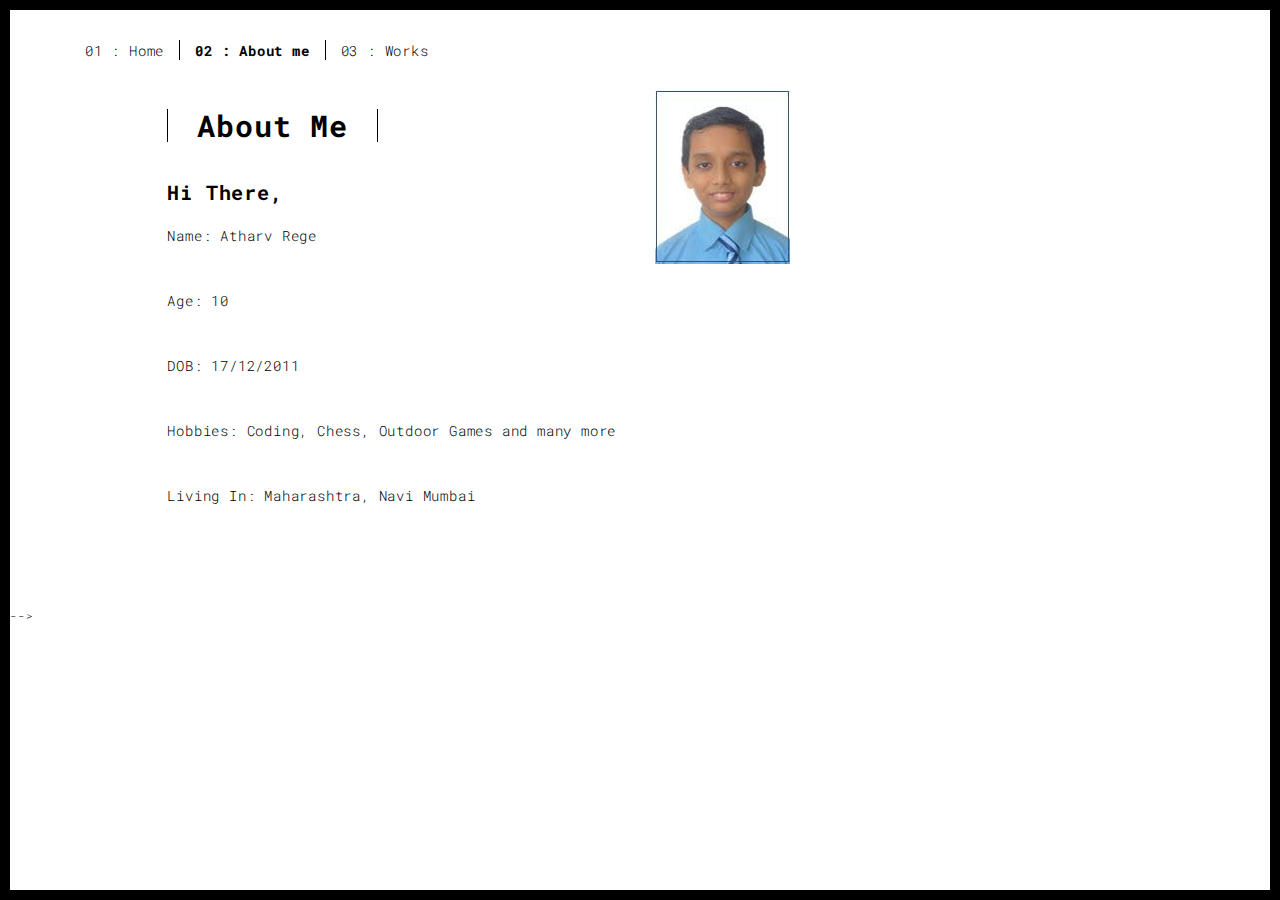
<file: about.html>
<!DOCTYPE html>
<html lang="en">

<head>
  <meta charset="UTF-8">
  <meta content="IE=edge" http-equiv="X-UA-Compatible">
  <meta content="width=device-width,initial-scale=1" name="viewport">
  <meta content="description" name="description">
  <meta name="google" content="notranslate" />
  <meta content="Mashup templates have been developped by Orson.io team" name="author">

  <!-- Disable tap highlight on IE -->
  <meta name="msapplication-tap-highlight" content="no">
  
  <link rel="apple-touch-icon" sizes="180x180" href="./assets/apple-icon-180x180.png">
  <link rel="icon" type="image/png" href="favicon.png"/>

  <title>Portfo - About</title>  

<link href="./main.3f6952e4.css" rel="stylesheet"></head>

<body class="">
<div id="site-border-left"></div>
<div id="site-border-right"></div>
<div id="site-border-top"></div>
<div id="site-border-bottom"></div>
 <!-- Add your content of header -->
<header>
  <nav class="navbar  navbar-fixed-top navbar-default">
    <div class="container">
        <button type="button" class="navbar-toggle collapsed" data-toggle="collapse" data-target="#navbar-collapse" aria-expanded="false">
          <span class="sr-only">Toggle navigation</span>
          <span class="icon-bar"></span>
          <span class="icon-bar"></span>
          <span class="icon-bar"></span>
        </button>

      <div class="collapse navbar-collapse" id="navbar-collapse">
        <ul class="nav navbar-nav ">
          <li><a href="./index.html" title="">01 : Home</a></li>
          <li><a href="./about.html" title="">02 : About me</a></li>
          <li><a href="./works.html" title="">03 : Works</a></li>
        </ul>


      </div> 
    </div>
  </nav>
</header>

<div class="section-container">
    <div class="container">
      <div class="row">
        <div class="col-xs-12">
          
          <div class="row">
            <div class="col-md-10 col-md-offset-1">
              <div class="row">
                <div class="col-xs-12 col-md-6 forFont">
                  <h2>About Me</h2>
                  <h3>Hi There,</h3>
                  <p>Name: Atharv Rege</p><br>
                  <p>Age: 10</p><br>
                  <p>DOB: 17/12/2011</p><br>
                  <p>Hobbies: Coding, Chess, Outdoor Games and many more</p><br>
                  <p>Living In: Maharashtra, Navi Mumbai</p>
                </div>
                <div class="col-xs-12 col-md-6">
                  <img src="./assets/images/pHOTO1.jpg" class="img-responsive" alt="">
                </div>
              </div>
            </div>
          </div>
          
          
       </div>
      </div>
    </div>
  </div>



<script>
  document.addEventListener("DOMContentLoaded", function (event) {
     navActivePage();
  });
</script>

--> <script type="text/javascript" src="./main.70a66962.js"></script></body>

</html>
</file>
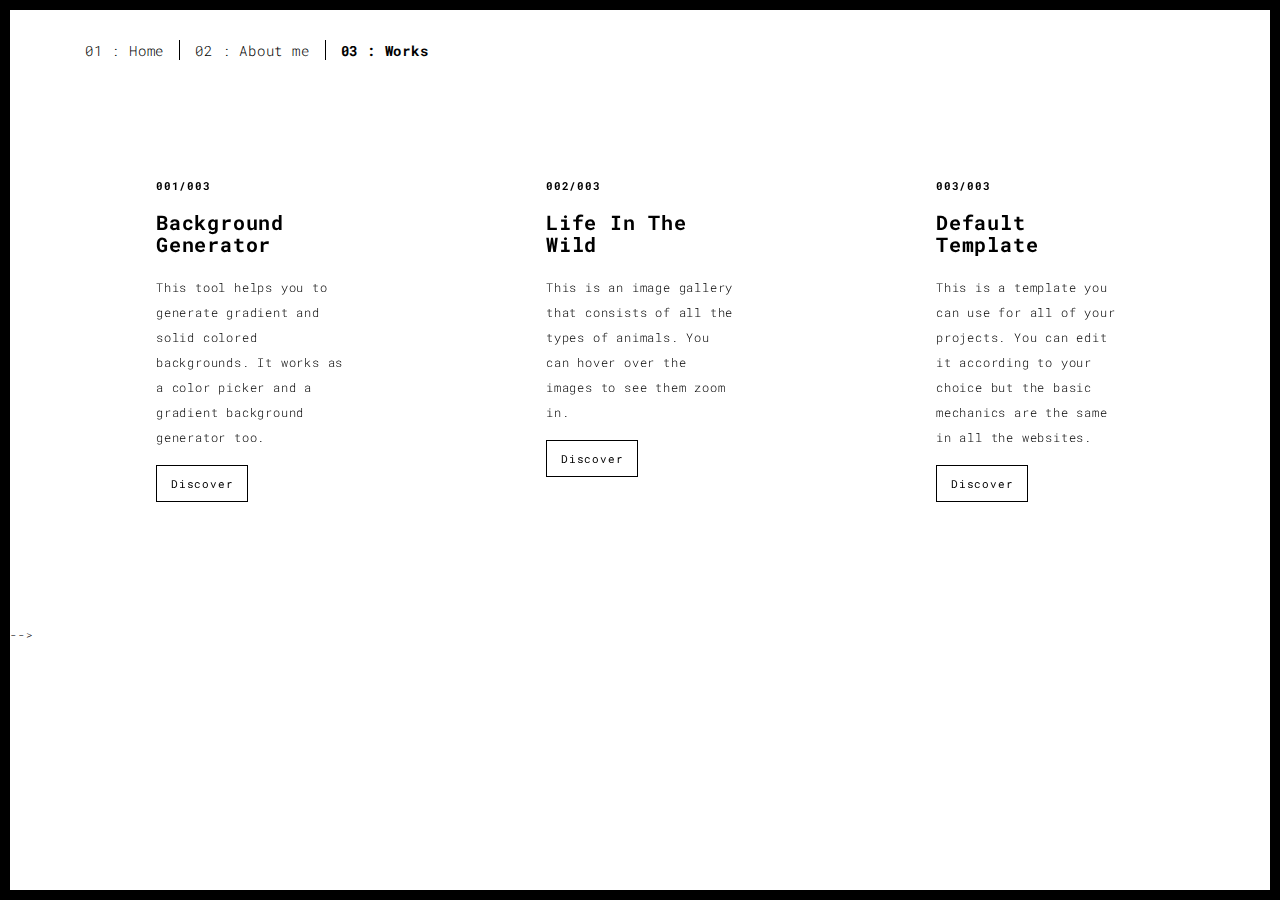
<file: works.html>
<!DOCTYPE html>
<html lang="en">

<head>
  <meta charset="UTF-8">
  <meta content="IE=edge" http-equiv="X-UA-Compatible">
  <meta content="width=device-width,initial-scale=1" name="viewport">
  <meta content="description" name="description">
  <meta name="google" content="notranslate" />
  <meta content="Mashup templates have been developped by Orson.io team" name="author">

  <!-- Disable tap highlight on IE -->
  <meta name="msapplication-tap-highlight" content="no">

  <link rel="apple-touch-icon" sizes="180x180" href="./assets/apple-icon-180x180.png">
  <link rel="icon" type="image/png" href="favicon.png"/>

  <title>Portfo - Works</title>

<link href="./main.3f6952e4.css" rel="stylesheet"></head>

<body class="">
<div id="site-border-left"></div>
<div id="site-border-right"></div>
<div id="site-border-top"></div>
<div id="site-border-bottom"></div>
 <!-- Add your content of header -->
<header>
  <nav class="navbar  navbar-fixed-top navbar-default">
    <div class="container">
        <button type="button" class="navbar-toggle collapsed" data-toggle="collapse" data-target="#navbar-collapse" aria-expanded="false">
          <span class="sr-only">Toggle navigation</span>
          <span class="icon-bar"></span>
          <span class="icon-bar"></span>
          <span class="icon-bar"></span>
        </button>

      <div class="collapse navbar-collapse" id="navbar-collapse">
        <ul class="nav navbar-nav ">
          <li><a href="./index.html" title="">01 : Home</a></li>
          <li><a href="./about.html" title="">02 : About me</a></li>
          <li><a href="./works.html" title="">03 : Works</a></li>

        </ul>


      </div>
    </div>
  </nav>
</header>

<div class="section-container">
  <div class="container">
    <div class="row">

      <div class="col-md-12">

        <!-- Carousel items -->
        <div class="carousel-inner">
            <div class="item active">
                <div class="row">
                    <div class="col-sm-4">
                      <div class="card-container card-container-lg">
                        <h4>001/003</h4>
                        <h3>Background Generator</h3>
                        <p>This tool helps you to generate gradient and solid colored backgrounds. It works as a color picker and a gradient background generator too.</p>
                        <a href="https://atharv-rege.github.io/BackgroundGenerator/" target="_blank" title="" class="btn btn-default">Discover</a>
                      </div>
                    </div>
                    <div class="col-sm-4">
                      <div class="card-container card-container-lg">
                        <h4>002/003</h4>
                        <h3>Life In The Wild</h3>
                        <p>This is an image gallery that consists of all the types of animals. You can hover over the images to see them zoom in.</p>
                        <a href="https://atharv-rege.github.io/wildlife/" target="_blank" title="" class="btn btn-default">Discover</a>
                      </div>
                    </div>
                    <div class="col-sm-4">
                      <div class="card-container card-container-lg">
                        <h4>003/003</h4>
                        <h3>Default Template</h3>
                        <p>This is a template you can use for all of your projects. You can edit it according to your choice but the basic mechanics are the same in all the websites.</p>
                        <a href="https://atharv-rege.github.io/Default-Template/" target="blank" title="" class="btn btn-default">Discover</a>
                      </div>
                    </div>
                    </div>

                </div>
                <!--/row-->
            </div>

            <!--/item-->
        </div>
     </div>



    <!--/myCarousel-->
    </div>



    </div>
  </div>
</div>

<script>
  document.addEventListener("DOMContentLoaded", function (event) {
     navActivePage();
  });
</script>

--> <script type="text/javascript" src="./main.70a66962.js"></script></body>

</html>
</file>
<file: main.3f6952e4.css>
@import url(https://fonts.googleapis.com/css?family=Roboto:900|Roboto+Mono:300,400,700);
@import url(https://maxcdn.bootstrapcdn.com/font-awesome/4.7.0/css/font-awesome.min.css);
html {
    font-family: sans-serif;
    -ms-text-size-adjust: 100%;
    -webkit-text-size-adjust: 100%
}

body {
    margin: 0
}

article,
aside,
details,
figcaption,
figure,
footer,
header,
hgroup,
main,
menu,
nav,
section,
summary {
    display: block
}

audio,
canvas,
progress,
video {
    display: inline-block;
    vertical-align: baseline
}

audio:not([controls]) {
    display: none;
    height: 0
}

[hidden],
template {
    display: none
}

a {
    background-color: transparent
}

a:active,
a:hover {
    outline: 0
}

abbr[title] {
    border-bottom: 1px dotted
}

b,
strong {
    font-weight: 700
}

dfn {
    font-style: italic
}

h1 {
    font-size: 2em;
    margin: .67em 0
}

mark {
    background: #ff0;
    color: #000
}

small {
    font-size: 80%
}

sub,
sup {
    font-size: 75%;
    line-height: 0;
    position: relative;
    vertical-align: baseline
}

sup {
    top: -.5em
}

sub {
    bottom: -.25em
}

img {
    border: 0
}

svg:not(:root) {
    overflow: hidden
}

figure {
    margin: 1em 40px
}

hr {
    box-sizing: content-box;
    height: 0
}

pre {
    overflow: auto
}

code,
kbd,
pre,
samp {
    font-family: monospace, monospace;
    font-size: 1em
}

button,
input,
optgroup,
select,
textarea {
    color: inherit;
    font: inherit;
    margin: 0
}

button {
    overflow: visible
}

button,
select {
    text-transform: none
}

button,
html input[type=button],
input[type=reset],
input[type=submit] {
    -webkit-appearance: button;
    cursor: pointer
}

button[disabled],
html input[disabled] {
    cursor: default
}

button::-moz-focus-inner,
input::-moz-focus-inner {
    border: 0;
    padding: 0
}

input {
    line-height: normal
}

input[type=checkbox],
input[type=radio] {
    box-sizing: border-box;
    padding: 0
}

input[type=number]::-webkit-inner-spin-button,
input[type=number]::-webkit-outer-spin-button {
    height: auto
}

input[type=search] {
    -webkit-appearance: textfield;
    box-sizing: content-box
}

input[type=search]::-webkit-search-cancel-button,
input[type=search]::-webkit-search-decoration {
    -webkit-appearance: none
}

fieldset {
    border: 1px solid silver;
    margin: 0 2px;
    padding: .35em .625em .75em
}

textarea {
    overflow: auto
}

optgroup {
    font-weight: 700
}

table {
    border-collapse: collapse;
    border-spacing: 0
}

td,
th {
    padding: 0;
}

@media print {
    *,
    :after,
    :before {
        background: transparent!important;
        color: #000!important;
        box-shadow: none!important;
        text-shadow: none!important
    }
    a,
    a:visited {
        text-decoration: underline
    }
    a[href]:after {
        content: " (" attr(href) ")"
    }
    abbr[title]:after {
        content: " (" attr(title) ")"
    }
    a[href^="#"]:after,
    a[href^="javascript:"]:after {
        content: ""
    }
    blockquote,
    pre {
        border: 1px solid #999;
        page-break-inside: avoid
    }
    thead {
        display: table-header-group
    }
    img,
    tr {
        page-break-inside: avoid
    }
    img {
        max-width: 100%!important
    }
    h2,
    h3,
    p {
        orphans: 3;
        widows: 3
    }
    h2,
    h3 {
        page-break-after: avoid
    }
    .navbar {
        display: none
    }
    .btn>.caret,
    .dropup>.btn>.caret {
        border-top-color: #000!important
    }
    .label {
        border: 1px solid #000
    }
    .table {
        border-collapse: collapse!important
    }
    .table td,
    .table th {
        background-color: #fff!important
    }
    .table-bordered td,
    .table-bordered th {
        border: 1px solid #ddd!important
    }
}

*,
:after,
:before {
    -webkit-box-sizing: border-box;
    -moz-box-sizing: border-box;
    box-sizing: border-box
}

html {
    font-size: 10px;
    -webkit-tap-highlight-color: transparent
}

body {
    font-family: Roboto Mono, Helvetica, Arial, sans-serif;
    font-size: 11px;
    line-height: 1.78;
    color: #000;
    background-color: #fff
}

button,
input,
select,
textarea {
    font-family: inherit;
    font-size: inherit;
    line-height: inherit
}

a {
    color: #001aff;
    text-decoration: none
}

a:focus,
a:hover {
    color: #0012b3;
    text-decoration: underline
}

a:focus {
    outline: 5px auto -webkit-focus-ring-color;
    outline-offset: -2px
}

figure {
    margin: 0
}

img {
    vertical-align: middle
}

.img-responsive {
    display: block;
    max-width: 100%;
    height: 40rem;
}

.img-rounded {
    border-radius: 0
}

.img-thumbnail {
    padding: 4px;
    line-height: 1.78;
    background-color: #fff;
    border: 1px solid #ddd;
    border-radius: 0;
    -webkit-transition: all .2s ease-in-out;
    -o-transition: all .2s ease-in-out;
    transition: all .2s ease-in-out;
    display: inline-block;
    max-width: 100%;
    height: auto
}

.img-circle {
    border-radius: 50%
}

hr {
    margin-top: 19px;
    margin-bottom: 19px;
    border: 0;
    border-top: 1px solid #eee
}

.sr-only {
    position: absolute;
    width: 1px;
    height: 1px;
    margin: -1px;
    padding: 0;
    overflow: hidden;
    clip: rect(0, 0, 0, 0);
    border: 0
}

.sr-only-focusable:active,
.sr-only-focusable:focus {
    position: static;
    width: auto;
    height: auto;
    margin: 0;
    overflow: visible;
    clip: auto
}

[role=button] {
    cursor: pointer
}

.h1,
.h2,
.h3,
.h4,
.h5,
.h6,
h1,
h2,
h3,
h4,
h5,
h6 {
    font-family: Roboto Mono, Helvetica, Arial, sans-serif;
    font-weight: 700;
    line-height: 1.1;
    color: #000
}

.h1 .small,
.h1 small,
.h2 .small,
.h2 small,
.h3 .small,
.h3 small,
.h4 .small,
.h4 small,
.h5 .small,
.h5 small,
.h6 .small,
.h6 small,
h1 .small,
h1 small,
h2 .small,
h2 small,
h3 .small,
h3 small,
h4 .small,
h4 small,
h5 .small,
h5 small,
h6 .small,
h6 small {
    font-weight: 400;
    line-height: 1;
    color: #777
}

.h1,
.h2,
.h3,
h1,
h2,
h3 {
    margin-top: 19px;
    margin-bottom: 9.5px
}

.h1 .small,
.h1 small,
.h2 .small,
.h2 small,
.h3 .small,
.h3 small,
h1 .small,
h1 small,
h2 .small,
h2 small,
h3 .small,
h3 small {
    font-size: 65%
}

.h4,
.h5,
.h6,
h4,
h5,
h6 {
    margin-top: 9.5px;
    margin-bottom: 9.5px
}

.h4 .small,
.h4 small,
.h5 .small,
.h5 small,
.h6 .small,
.h6 small,
h4 .small,
h4 small,
h5 .small,
h5 small,
h6 .small,
h6 small {
    font-size: 75%
}

.h1,
h1 {
    font-size: 70px
}

.h2,
h2 {
    font-size: 30px
}

.h3,
h3 {
    font-size: 20px
}

.h4,
.h5,
h4,
h5 {
    font-size: 11px
}

.h6,
h6 {
    font-size: 10px
}

p {
    margin: 0 0 9.5px
}

.lead {
    margin-bottom: 19px;
    font-size: 12px;
    font-weight: 300;
    line-height: 1.4
}

@media (min-width:768px) {
    .lead {
        font-size: 16.5px
    }
}

.small,
small {
    font-size: 90%
}

.mark,
mark {
    background-color: #fcf8e3;
    padding: .2em
}

.text-left {
    text-align: left
}

.text-right {
    text-align: right
}

.text-center {
    text-align: center
}

.text-justify {
    text-align: justify
}

.text-nowrap {
    white-space: nowrap
}

.text-lowercase {
    text-transform: lowercase
}

.initialism,
.text-uppercase {
    text-transform: uppercase
}

.text-capitalize {
    text-transform: capitalize
}

.text-muted {
    color: #777
}

.text-primary {
    color: #001aff
}

a.text-primary:focus,
a.text-primary:hover {
    color: #0015cc
}

.text-success {
    color: #fff
}

a.text-success:focus,
a.text-success:hover {
    color: #e6e6e6
}

.text-info {
    color: #31708f
}

a.text-info:focus,
a.text-info:hover {
    color: #245269
}

.text-warning {
    color: #8a6d3b
}

a.text-warning:focus,
a.text-warning:hover {
    color: #66512c
}

.text-danger {
    color: #fff
}

a.text-danger:focus,
a.text-danger:hover {
    color: #e6e6e6
}

.bg-primary {
    color: #fff;
    background-color: #001aff
}

a.bg-primary:focus,
a.bg-primary:hover {
    background-color: #0015cc
}

.bg-success,
a.bg-success:focus,
a.bg-success:hover {
    background-color: #000
}

.bg-info {
    background-color: #d9edf7
}

a.bg-info:focus,
a.bg-info:hover {
    background-color: #afd9ee
}

.bg-warning {
    background-color: #fcf8e3
}

a.bg-warning:focus,
a.bg-warning:hover {
    background-color: #f7ecb5
}

.bg-danger {
    background-color: red
}

a.bg-danger:focus,
a.bg-danger:hover {
    background-color: #c00
}

.page-header {
    padding-bottom: 8.5px;
    margin: 38px 0 19px;
    border-bottom: 1px solid #eee
}

ol,
ul {
    margin-top: 0;
    margin-bottom: 9.5px
}

ol ol,
ol ul,
ul ol,
ul ul {
    margin-bottom: 0
}

.list-inline,
.list-unstyled {
    padding-left: 0;
    list-style: none
}

.list-inline {
    margin-left: -5px
}

.list-inline>li {
    display: inline-block;
    padding-left: 5px;
    padding-right: 5px
}

dl {
    margin-top: 0;
    margin-bottom: 19px
}

dd,
dt {
    line-height: 1.78
}

dt {
    font-weight: 700
}

dd {
    margin-left: 0
}

.dl-horizontal dd:after,
.dl-horizontal dd:before {
    content: " ";
    display: table
}

.dl-horizontal dd:after {
    clear: both
}

@media (min-width:768px) {
    .dl-horizontal dt {
        float: left;
        width: 160px;
        clear: left;
        text-align: right;
        overflow: hidden;
        text-overflow: ellipsis;
        white-space: nowrap
    }
    .dl-horizontal dd {
        margin-left: 180px
    }
}

abbr[data-original-title],
abbr[title] {
    cursor: help;
    border-bottom: 1px dotted #777
}

.initialism {
    font-size: 90%
}

blockquote {
    padding: 9.5px 19px;
    margin: 0 0 19px;
    font-size: 13.75px;
    border-left: 5px solid #eee
}

blockquote ol:last-child,
blockquote p:last-child,
blockquote ul:last-child {
    margin-bottom: 0
}

blockquote .small,
blockquote footer,
blockquote small {
    display: block;
    font-size: 80%;
    line-height: 1.78;
    color: #777
}

blockquote .small:before,
blockquote footer:before,
blockquote small:before {
    content: "\2014   \A0"
}

.blockquote-reverse,
blockquote.pull-right {
    padding-right: 15px;
    padding-left: 0;
    border-right: 5px solid #eee;
    border-left: 0;
    text-align: right
}

.blockquote-reverse .small:before,
.blockquote-reverse footer:before,
.blockquote-reverse small:before,
blockquote.pull-right .small:before,
blockquote.pull-right footer:before,
blockquote.pull-right small:before {
    content: ""
}

.blockquote-reverse .small:after,
.blockquote-reverse footer:after,
.blockquote-reverse small:after,
blockquote.pull-right .small:after,
blockquote.pull-right footer:after,
blockquote.pull-right small:after {
    content: "\A0   \2014"
}

address {
    margin-bottom: 19px;
    font-style: normal;
    line-height: 1.78
}

code,
kbd,
pre,
samp {
    font-family: Menlo, Monaco, Consolas, Courier New, monospace
}

code {
    color: #c7254e;
    background-color: #f9f2f4
}

code,
kbd {
    padding: 2px 4px;
    font-size: 90%;
    border-radius: 0
}

kbd {
    color: #fff;
    background-color: #333;
    box-shadow: inset 0 -1px 0 rgba(0, 0, 0, .25)
}

kbd kbd {
    padding: 0;
    font-size: 100%;
    font-weight: 700;
    box-shadow: none
}

pre {
    display: block;
    padding: 9px;
    margin: 0 0 9.5px;
    font-size: 10px;
    line-height: 1.78;
    word-break: break-all;
    word-wrap: break-word;
    color: #333;
    background-color: #f5f5f5;
    border: 1px solid #ccc;
    border-radius: 0
}

pre code {
    padding: 0;
    font-size: inherit;
    color: inherit;
    white-space: pre-wrap;
    background-color: transparent;
    border-radius: 0
}

.pre-scrollable {
    max-height: 340px;
    overflow-y: scroll
}

.container {
    margin-right: auto;
    margin-left: auto;
    padding-left: 15px;
    padding-right: 15px
}

.container:after,
.container:before {
    content: " ";
    display: table
}

.container:after {
    clear: both
}

@media (min-width:768px) {
    .container {
        width: 750px
    }
}

@media (min-width:992px) {
    .container {
        width: 970px
    }
}

@media (min-width:1200px) {
    .container {
        width: 1170px
    }
}

.container-fluid {
    margin-right: auto;
    margin-left: auto;
    padding-left: 15px;
    padding-right: 15px
}

.container-fluid:after,
.container-fluid:before {
    content: " ";
    display: table
}

.container-fluid:after {
    clear: both
}

.row {
    margin-left: -15px;
    margin-right: -15px
}

.row:after,
.row:before {
    content: " ";
    display: table
}

.row:after {
    clear: both
}

.col-lg-1,
.col-lg-2,
.col-lg-3,
.col-lg-4,
.col-lg-5,
.col-lg-6,
.col-lg-7,
.col-lg-8,
.col-lg-9,
.col-lg-10,
.col-lg-11,
.col-lg-12,
.col-md-1,
.col-md-2,
.col-md-3,
.col-md-4,
.col-md-5,
.col-md-6,
.col-md-7,
.col-md-8,
.col-md-9,
.col-md-10,
.col-md-11,
.col-md-12,
.col-sm-1,
.col-sm-2,
.col-sm-3,
.col-sm-4,
.col-sm-5,
.col-sm-6,
.col-sm-7,
.col-sm-8,
.col-sm-9,
.col-sm-10,
.col-sm-11,
.col-sm-12,
.col-xs-1,
.col-xs-2,
.col-xs-3,
.col-xs-4,
.col-xs-5,
.col-xs-6,
.col-xs-7,
.col-xs-8,
.col-xs-9,
.col-xs-10,
.col-xs-11,
.col-xs-12 {
    position: relative;
    min-height: 1px;
    padding-left: 15px;
    padding-right: 15px
}

.col-xs-1,
.col-xs-2,
.col-xs-3,
.col-xs-4,
.col-xs-5,
.col-xs-6,
.col-xs-7,
.col-xs-8,
.col-xs-9,
.col-xs-10,
.col-xs-11,
.col-xs-12 {
    float: left
}

.col-xs-1 {
    width: 8.33333%
}

.col-xs-2 {
    width: 16.66667%
}

.col-xs-3 {
    width: 25%
}

.col-xs-4 {
    width: 33.33333%
}

.col-xs-5 {
    width: 41.66667%
}

.col-xs-6 {
    width: 50%
}

.col-xs-7 {
    width: 58.33333%
}

.col-xs-8 {
    width: 66.66667%
}

.col-xs-9 {
    width: 75%
}

.col-xs-10 {
    width: 83.33333%
}

.col-xs-11 {
    width: 91.66667%
}

.col-xs-12 {
    width: 100%
}

.col-xs-pull-0 {
    right: auto
}

.col-xs-pull-1 {
    right: 8.33333%
}

.col-xs-pull-2 {
    right: 16.66667%
}

.col-xs-pull-3 {
    right: 25%
}

.col-xs-pull-4 {
    right: 33.33333%
}

.col-xs-pull-5 {
    right: 41.66667%
}

.col-xs-pull-6 {
    right: 50%
}

.col-xs-pull-7 {
    right: 58.33333%
}

.col-xs-pull-8 {
    right: 66.66667%
}

.col-xs-pull-9 {
    right: 75%
}

.col-xs-pull-10 {
    right: 83.33333%
}

.col-xs-pull-11 {
    right: 91.66667%
}

.col-xs-pull-12 {
    right: 100%
}

.col-xs-push-0 {
    left: auto
}

.col-xs-push-1 {
    left: 8.33333%
}

.col-xs-push-2 {
    left: 16.66667%
}

.col-xs-push-3 {
    left: 25%
}

.col-xs-push-4 {
    left: 33.33333%
}

.col-xs-push-5 {
    left: 41.66667%
}

.col-xs-push-6 {
    left: 50%
}

.col-xs-push-7 {
    left: 58.33333%
}

.col-xs-push-8 {
    left: 66.66667%
}

.col-xs-push-9 {
    left: 75%
}

.col-xs-push-10 {
    left: 83.33333%
}

.col-xs-push-11 {
    left: 91.66667%
}

.col-xs-push-12 {
    left: 100%
}

.col-xs-offset-0 {
    margin-left: 0
}

.col-xs-offset-1 {
    margin-left: 8.33333%
}

.col-xs-offset-2 {
    margin-left: 16.66667%
}

.col-xs-offset-3 {
    margin-left: 25%
}

.col-xs-offset-4 {
    margin-left: 33.33333%
}

.col-xs-offset-5 {
    margin-left: 41.66667%
}

.col-xs-offset-6 {
    margin-left: 50%
}

.col-xs-offset-7 {
    margin-left: 58.33333%
}

.col-xs-offset-8 {
    margin-left: 66.66667%
}

.col-xs-offset-9 {
    margin-left: 75%
}

.col-xs-offset-10 {
    margin-left: 83.33333%
}

.col-xs-offset-11 {
    margin-left: 91.66667%
}

.col-xs-offset-12 {
    margin-left: 100%
}

@media (min-width:768px) {
    .col-sm-1,
    .col-sm-2,
    .col-sm-3,
    .col-sm-4,
    .col-sm-5,
    .col-sm-6,
    .col-sm-7,
    .col-sm-8,
    .col-sm-9,
    .col-sm-10,
    .col-sm-11,
    .col-sm-12 {
        float: left
    }
    .col-sm-1 {
        width: 8.33333%
    }
    .col-sm-2 {
        width: 16.66667%
    }
    .col-sm-3 {
        width: 25%
    }
    .col-sm-4 {
        width: 33.33333%
    }
    .col-sm-5 {
        width: 41.66667%
    }
    .col-sm-6 {
        width: 50%
    }
    .col-sm-7 {
        width: 58.33333%
    }
    .col-sm-8 {
        width: 66.66667%
    }
    .col-sm-9 {
        width: 75%
    }
    .col-sm-10 {
        width: 83.33333%
    }
    .col-sm-11 {
        width: 91.66667%
    }
    .col-sm-12 {
        width: 100%
    }
    .col-sm-pull-0 {
        right: auto
    }
    .col-sm-pull-1 {
        right: 8.33333%
    }
    .col-sm-pull-2 {
        right: 16.66667%
    }
    .col-sm-pull-3 {
        right: 25%
    }
    .col-sm-pull-4 {
        right: 33.33333%
    }
    .col-sm-pull-5 {
        right: 41.66667%
    }
    .col-sm-pull-6 {
        right: 50%
    }
    .col-sm-pull-7 {
        right: 58.33333%
    }
    .col-sm-pull-8 {
        right: 66.66667%
    }
    .col-sm-pull-9 {
        right: 75%
    }
    .col-sm-pull-10 {
        right: 83.33333%
    }
    .col-sm-pull-11 {
        right: 91.66667%
    }
    .col-sm-pull-12 {
        right: 100%
    }
    .col-sm-push-0 {
        left: auto
    }
    .col-sm-push-1 {
        left: 8.33333%
    }
    .col-sm-push-2 {
        left: 16.66667%
    }
    .col-sm-push-3 {
        left: 25%
    }
    .col-sm-push-4 {
        left: 33.33333%
    }
    .col-sm-push-5 {
        left: 41.66667%
    }
    .col-sm-push-6 {
        left: 50%
    }
    .col-sm-push-7 {
        left: 58.33333%
    }
    .col-sm-push-8 {
        left: 66.66667%
    }
    .col-sm-push-9 {
        left: 75%
    }
    .col-sm-push-10 {
        left: 83.33333%
    }
    .col-sm-push-11 {
        left: 91.66667%
    }
    .col-sm-push-12 {
        left: 100%
    }
    .col-sm-offset-0 {
        margin-left: 0
    }
    .col-sm-offset-1 {
        margin-left: 8.33333%
    }
    .col-sm-offset-2 {
        margin-left: 16.66667%
    }
    .col-sm-offset-3 {
        margin-left: 25%
    }
    .col-sm-offset-4 {
        margin-left: 33.33333%
    }
    .col-sm-offset-5 {
        margin-left: 41.66667%
    }
    .col-sm-offset-6 {
        margin-left: 50%
    }
    .col-sm-offset-7 {
        margin-left: 58.33333%
    }
    .col-sm-offset-8 {
        margin-left: 66.66667%
    }
    .col-sm-offset-9 {
        margin-left: 75%
    }
    .col-sm-offset-10 {
        margin-left: 83.33333%
    }
    .col-sm-offset-11 {
        margin-left: 91.66667%
    }
    .col-sm-offset-12 {
        margin-left: 100%
    }
}

@media (min-width:992px) {
    .col-md-1,
    .col-md-2,
    .col-md-3,
    .col-md-4,
    .col-md-5,
    .col-md-6,
    .col-md-7,
    .col-md-8,
    .col-md-9,
    .col-md-10,
    .col-md-11,
    .col-md-12 {
        float: left
    }
    .col-md-1 {
        width: 8.33333%
    }
    .col-md-2 {
        width: 16.66667%
    }
    .col-md-3 {
        width: 25%
    }
    .col-md-4 {
        width: 33.33333%
    }
    .col-md-5 {
        width: 41.66667%
    }
    .col-md-6 {
        width: 50%
    }
    .col-md-7 {
        width: 58.33333%
    }
    .col-md-8 {
        width: 66.66667%
    }
    .col-md-9 {
        width: 75%
    }
    .col-md-10 {
        width: 83.33333%
    }
    .col-md-11 {
        width: 91.66667%
    }
    .col-md-12 {
        width: 100%
    }
    .col-md-pull-0 {
        right: auto
    }
    .col-md-pull-1 {
        right: 8.33333%
    }
    .col-md-pull-2 {
        right: 16.66667%
    }
    .col-md-pull-3 {
        right: 25%
    }
    .col-md-pull-4 {
        right: 33.33333%
    }
    .col-md-pull-5 {
        right: 41.66667%
    }
    .col-md-pull-6 {
        right: 50%
    }
    .col-md-pull-7 {
        right: 58.33333%
    }
    .col-md-pull-8 {
        right: 66.66667%
    }
    .col-md-pull-9 {
        right: 75%
    }
    .col-md-pull-10 {
        right: 83.33333%
    }
    .col-md-pull-11 {
        right: 91.66667%
    }
    .col-md-pull-12 {
        right: 100%
    }
    .col-md-push-0 {
        left: auto
    }
    .col-md-push-1 {
        left: 8.33333%
    }
    .col-md-push-2 {
        left: 16.66667%
    }
    .col-md-push-3 {
        left: 25%
    }
    .col-md-push-4 {
        left: 33.33333%
    }
    .col-md-push-5 {
        left: 41.66667%
    }
    .col-md-push-6 {
        left: 50%
    }
    .col-md-push-7 {
        left: 58.33333%
    }
    .col-md-push-8 {
        left: 66.66667%
    }
    .col-md-push-9 {
        left: 75%
    }
    .col-md-push-10 {
        left: 83.33333%
    }
    .col-md-push-11 {
        left: 91.66667%
    }
    .col-md-push-12 {
        left: 100%
    }
    .col-md-offset-0 {
        margin-left: 0
    }
    .col-md-offset-1 {
        margin-left: 8.33333%
    }
    .col-md-offset-2 {
        margin-left: 16.66667%
    }
    .col-md-offset-3 {
        margin-left: 25%
    }
    .col-md-offset-4 {
        margin-left: 33.33333%
    }
    .col-md-offset-5 {
        margin-left: 41.66667%
    }
    .col-md-offset-6 {
        margin-left: 50%
    }
    .col-md-offset-7 {
        margin-left: 58.33333%
    }
    .col-md-offset-8 {
        margin-left: 66.66667%
    }
    .col-md-offset-9 {
        margin-left: 75%
    }
    .col-md-offset-10 {
        margin-left: 83.33333%
    }
    .col-md-offset-11 {
        margin-left: 91.66667%
    }
    .col-md-offset-12 {
        margin-left: 100%
    }
}

@media (min-width:1200px) {
    .col-lg-1,
    .col-lg-2,
    .col-lg-3,
    .col-lg-4,
    .col-lg-5,
    .col-lg-6,
    .col-lg-7,
    .col-lg-8,
    .col-lg-9,
    .col-lg-10,
    .col-lg-11,
    .col-lg-12 {
        float: left
    }
    .col-lg-1 {
        width: 8.33333%
    }
    .col-lg-2 {
        width: 16.66667%
    }
    .col-lg-3 {
        width: 25%
    }
    .col-lg-4 {
        width: 33.33333%
    }
    .col-lg-5 {
        width: 41.66667%
    }
    .col-lg-6 {
        width: 50%
    }
    .col-lg-7 {
        width: 58.33333%
    }
    .col-lg-8 {
        width: 66.66667%
    }
    .col-lg-9 {
        width: 75%
    }
    .col-lg-10 {
        width: 83.33333%
    }
    .col-lg-11 {
        width: 91.66667%
    }
    .col-lg-12 {
        width: 100%
    }
    .col-lg-pull-0 {
        right: auto
    }
    .col-lg-pull-1 {
        right: 8.33333%
    }
    .col-lg-pull-2 {
        right: 16.66667%
    }
    .col-lg-pull-3 {
        right: 25%
    }
    .col-lg-pull-4 {
        right: 33.33333%
    }
    .col-lg-pull-5 {
        right: 41.66667%
    }
    .col-lg-pull-6 {
        right: 50%
    }
    .col-lg-pull-7 {
        right: 58.33333%
    }
    .col-lg-pull-8 {
        right: 66.66667%
    }
    .col-lg-pull-9 {
        right: 75%
    }
    .col-lg-pull-10 {
        right: 83.33333%
    }
    .col-lg-pull-11 {
        right: 91.66667%
    }
    .col-lg-pull-12 {
        right: 100%
    }
    .col-lg-push-0 {
        left: auto
    }
    .col-lg-push-1 {
        left: 8.33333%
    }
    .col-lg-push-2 {
        left: 16.66667%
    }
    .col-lg-push-3 {
        left: 25%
    }
    .col-lg-push-4 {
        left: 33.33333%
    }
    .col-lg-push-5 {
        left: 41.66667%
    }
    .col-lg-push-6 {
        left: 50%
    }
    .col-lg-push-7 {
        left: 58.33333%
    }
    .col-lg-push-8 {
        left: 66.66667%
    }
    .col-lg-push-9 {
        left: 75%
    }
    .col-lg-push-10 {
        left: 83.33333%
    }
    .col-lg-push-11 {
        left: 91.66667%
    }
    .col-lg-push-12 {
        left: 100%
    }
    .col-lg-offset-0 {
        margin-left: 0
    }
    .col-lg-offset-1 {
        margin-left: 8.33333%
    }
    .col-lg-offset-2 {
        margin-left: 16.66667%
    }
    .col-lg-offset-3 {
        margin-left: 25%
    }
    .col-lg-offset-4 {
        margin-left: 33.33333%
    }
    .col-lg-offset-5 {
        margin-left: 41.66667%
    }
    .col-lg-offset-6 {
        margin-left: 50%
    }
    .col-lg-offset-7 {
        margin-left: 58.33333%
    }
    .col-lg-offset-8 {
        margin-left: 66.66667%
    }
    .col-lg-offset-9 {
        margin-left: 75%
    }
    .col-lg-offset-10 {
        margin-left: 83.33333%
    }
    .col-lg-offset-11 {
        margin-left: 91.66667%
    }
    .col-lg-offset-12 {
        margin-left: 100%
    }
}

table {
    background-color: transparent
}

caption {
    padding-top: 8px;
    padding-bottom: 8px;
    color: #777
}

caption,
th {
    text-align: left
}

.table {
    width: 100%;
    max-width: 100%;
    margin-bottom: 19px
}

.table>tbody>tr>td,
.table>tbody>tr>th,
.table>tfoot>tr>td,
.table>tfoot>tr>th,
.table>thead>tr>td,
.table>thead>tr>th {
    padding: 8px;
    line-height: 1.78;
    vertical-align: top;
    border-top: 1px solid #ddd
}

.table>thead>tr>th {
    vertical-align: bottom;
    border-bottom: 2px solid #ddd
}

.table>caption+thead>tr:first-child>td,
.table>caption+thead>tr:first-child>th,
.table>colgroup+thead>tr:first-child>td,
.table>colgroup+thead>tr:first-child>th,
.table>thead:first-child>tr:first-child>td,
.table>thead:first-child>tr:first-child>th {
    border-top: 0
}

.table>tbody+tbody {
    border-top: 2px solid #ddd
}

.table .table {
    background-color: #fff
}

.table-condensed>tbody>tr>td,
.table-condensed>tbody>tr>th,
.table-condensed>tfoot>tr>td,
.table-condensed>tfoot>tr>th,
.table-condensed>thead>tr>td,
.table-condensed>thead>tr>th {
    padding: 5px
}

.table-bordered,
.table-bordered>tbody>tr>td,
.table-bordered>tbody>tr>th,
.table-bordered>tfoot>tr>td,
.table-bordered>tfoot>tr>th,
.table-bordered>thead>tr>td,
.table-bordered>thead>tr>th {
    border: 1px solid #ddd
}

.table-bordered>thead>tr>td,
.table-bordered>thead>tr>th {
    border-bottom-width: 2px
}

.table-striped>tbody>tr:nth-of-type(odd) {
    background-color: #f9f9f9
}

.table-hover>tbody>tr:hover {
    background-color: #f5f5f5
}

table col[class*=col-] {
    position: static;
    float: none;
    display: table-column
}

table td[class*=col-],
table th[class*=col-] {
    position: static;
    float: none;
    display: table-cell
}

.table>tbody>tr.active>td,
.table>tbody>tr.active>th,
.table>tbody>tr>td.active,
.table>tbody>tr>th.active,
.table>tfoot>tr.active>td,
.table>tfoot>tr.active>th,
.table>tfoot>tr>td.active,
.table>tfoot>tr>th.active,
.table>thead>tr.active>td,
.table>thead>tr.active>th,
.table>thead>tr>td.active,
.table>thead>tr>th.active {
    background-color: #f5f5f5
}

.table-hover>tbody>tr.active:hover>td,
.table-hover>tbody>tr.active:hover>th,
.table-hover>tbody>tr:hover>.active,
.table-hover>tbody>tr>td.active:hover,
.table-hover>tbody>tr>th.active:hover {
    background-color: #e8e8e8
}

.table-hover>tbody>tr.success:hover>td,
.table-hover>tbody>tr.success:hover>th,
.table-hover>tbody>tr:hover>.success,
.table-hover>tbody>tr>td.success:hover,
.table-hover>tbody>tr>th.success:hover,
.table>tbody>tr.success>td,
.table>tbody>tr.success>th,
.table>tbody>tr>td.success,
.table>tbody>tr>th.success,
.table>tfoot>tr.success>td,
.table>tfoot>tr.success>th,
.table>tfoot>tr>td.success,
.table>tfoot>tr>th.success,
.table>thead>tr.success>td,
.table>thead>tr.success>th,
.table>thead>tr>td.success,
.table>thead>tr>th.success {
    background-color: #000
}

.table>tbody>tr.info>td,
.table>tbody>tr.info>th,
.table>tbody>tr>td.info,
.table>tbody>tr>th.info,
.table>tfoot>tr.info>td,
.table>tfoot>tr.info>th,
.table>tfoot>tr>td.info,
.table>tfoot>tr>th.info,
.table>thead>tr.info>td,
.table>thead>tr.info>th,
.table>thead>tr>td.info,
.table>thead>tr>th.info {
    background-color: #d9edf7
}

.table-hover>tbody>tr.info:hover>td,
.table-hover>tbody>tr.info:hover>th,
.table-hover>tbody>tr:hover>.info,
.table-hover>tbody>tr>td.info:hover,
.table-hover>tbody>tr>th.info:hover {
    background-color: #c4e3f3
}

.table>tbody>tr.warning>td,
.table>tbody>tr.warning>th,
.table>tbody>tr>td.warning,
.table>tbody>tr>th.warning,
.table>tfoot>tr.warning>td,
.table>tfoot>tr.warning>th,
.table>tfoot>tr>td.warning,
.table>tfoot>tr>th.warning,
.table>thead>tr.warning>td,
.table>thead>tr.warning>th,
.table>thead>tr>td.warning,
.table>thead>tr>th.warning {
    background-color: #fcf8e3
}

.table-hover>tbody>tr.warning:hover>td,
.table-hover>tbody>tr.warning:hover>th,
.table-hover>tbody>tr:hover>.warning,
.table-hover>tbody>tr>td.warning:hover,
.table-hover>tbody>tr>th.warning:hover {
    background-color: #faf2cc
}

.table>tbody>tr.danger>td,
.table>tbody>tr.danger>th,
.table>tbody>tr>td.danger,
.table>tbody>tr>th.danger,
.table>tfoot>tr.danger>td,
.table>tfoot>tr.danger>th,
.table>tfoot>tr>td.danger,
.table>tfoot>tr>th.danger,
.table>thead>tr.danger>td,
.table>thead>tr.danger>th,
.table>thead>tr>td.danger,
.table>thead>tr>th.danger {
    background-color: red
}

.table-hover>tbody>tr.danger:hover>td,
.table-hover>tbody>tr.danger:hover>th,
.table-hover>tbody>tr:hover>.danger,
.table-hover>tbody>tr>td.danger:hover,
.table-hover>tbody>tr>th.danger:hover {
    background-color: #e60000
}

.table-responsive {
    overflow-x: auto;
    min-height: .01%
}

@media screen and (max-width:767px) {
    .table-responsive {
        width: 100%;
        margin-bottom: 14.25px;
        overflow-y: hidden;
        -ms-overflow-style: -ms-autohiding-scrollbar;
        border: 1px solid #ddd
    }
    .table-responsive>.table {
        margin-bottom: 0
    }
    .table-responsive>.table>tbody>tr>td,
    .table-responsive>.table>tbody>tr>th,
    .table-responsive>.table>tfoot>tr>td,
    .table-responsive>.table>tfoot>tr>th,
    .table-responsive>.table>thead>tr>td,
    .table-responsive>.table>thead>tr>th {
        white-space: nowrap
    }
    .table-responsive>.table-bordered {
        border: 0
    }
    .table-responsive>.table-bordered>tbody>tr>td:first-child,
    .table-responsive>.table-bordered>tbody>tr>th:first-child,
    .table-responsive>.table-bordered>tfoot>tr>td:first-child,
    .table-responsive>.table-bordered>tfoot>tr>th:first-child,
    .table-responsive>.table-bordered>thead>tr>td:first-child,
    .table-responsive>.table-bordered>thead>tr>th:first-child {
        border-left: 0
    }
    .table-responsive>.table-bordered>tbody>tr>td:last-child,
    .table-responsive>.table-bordered>tbody>tr>th:last-child,
    .table-responsive>.table-bordered>tfoot>tr>td:last-child,
    .table-responsive>.table-bordered>tfoot>tr>th:last-child,
    .table-responsive>.table-bordered>thead>tr>td:last-child,
    .table-responsive>.table-bordered>thead>tr>th:last-child {
        border-right: 0
    }
    .table-responsive>.table-bordered>tbody>tr:last-child>td,
    .table-responsive>.table-bordered>tbody>tr:last-child>th,
    .table-responsive>.table-bordered>tfoot>tr:last-child>td,
    .table-responsive>.table-bordered>tfoot>tr:last-child>th {
        border-bottom: 0
    }
}

fieldset {
    margin: 0;
    min-width: 0
}

fieldset,
legend {
    padding: 0;
    border: 0
}

legend {
    display: block;
    width: 100%;
    margin-bottom: 19px;
    font-size: 16.5px;
    line-height: inherit;
    color: #333;
    border-bottom: 1px solid #e5e5e5
}

label {
    display: inline-block;
    max-width: 100%;
    margin-bottom: 5px;
    font-weight: 700
}

input[type=search] {
    -webkit-box-sizing: border-box;
    -moz-box-sizing: border-box;
    box-sizing: border-box
}

input[type=checkbox],
input[type=radio] {
    margin: 4px 0 0;
    margin-top: 1px\9;
    line-height: normal
}

input[type=file] {
    display: block
}

input[type=range] {
    display: block;
    width: 100%
}

select[multiple],
select[size] {
    height: auto
}

input[type=checkbox]:focus,
input[type=file]:focus,
input[type=radio]:focus {
    outline: 5px auto -webkit-focus-ring-color;
    outline-offset: -2px
}

output {
    padding-top: 9px
}

.form-control,
output {
    display: block;
    font-size: 11px;
    line-height: 1.78;
    color: #555
}

.form-control {
    width: 100%;
    height: 40px;
    padding: 8px 14px;
    background-color: #fff;
    background-image: none;
    border: 1px solid #000;
    border-radius: 0;
    -webkit-box-shadow: inset 0 1px 1px rgba(0, 0, 0, .075);
    box-shadow: inset 0 1px 1px rgba(0, 0, 0, .075);
    -webkit-transition: border-color .15s ease-in-out, box-shadow .15s ease-in-out;
    -o-transition: border-color ease-in-out .15s, box-shadow ease-in-out .15s;
    transition: border-color .15s ease-in-out, box-shadow .15s ease-in-out
}

.form-control:focus {
    border-color: #66afe9;
    -webkit-box-shadow: inset 0 1px 1px rgba(0, 0, 0, .075), 0 0 8px rgba(102, 175, 233, .6);
    box-shadow: inset 0 1px 1px rgba(0, 0, 0, .075), 0 0 8px rgba(102, 175, 233, .6)
}

.form-control::-moz-placeholder {
    color: #999;
    opacity: 1
}

.form-control:-ms-input-placeholder {
    color: #999
}

.form-control::-webkit-input-placeholder {
    color: #999
}

.form-control::-ms-expand {
    border: 0;
    background-color: transparent
}

.form-control[disabled],
.form-control[readonly],
fieldset[disabled] .form-control {
    background-color: #eee;
    opacity: 1
}

.form-control[disabled],
fieldset[disabled] .form-control {
    cursor: not-allowed
}

textarea.form-control {
    height: auto
}

input[type=search] {
    -webkit-appearance: none
}

@media screen and (-webkit-min-device-pixel-ratio:0) {
    input[type=date].form-control,
    input[type=datetime-local].form-control,
    input[type=month].form-control,
    input[type=time].form-control {
        line-height: 40px
    }
    .input-group-sm>.input-group-btn>input[type=date].btn,
    .input-group-sm>.input-group-btn>input[type=datetime-local].btn,
    .input-group-sm>.input-group-btn>input[type=month].btn,
    .input-group-sm>.input-group-btn>input[type=time].btn,
    .input-group-sm>input[type=date].form-control,
    .input-group-sm>input[type=date].input-group-addon,
    .input-group-sm>input[type=datetime-local].form-control,
    .input-group-sm>input[type=datetime-local].input-group-addon,
    .input-group-sm>input[type=month].form-control,
    .input-group-sm>input[type=month].input-group-addon,
    .input-group-sm>input[type=time].form-control,
    .input-group-sm>input[type=time].input-group-addon,
    .input-group-sm input[type=date],
    .input-group-sm input[type=datetime-local],
    .input-group-sm input[type=month],
    .input-group-sm input[type=time],
    input[type=date].input-sm,
    input[type=datetime-local].input-sm,
    input[type=month].input-sm,
    input[type=time].input-sm {
        line-height: 27px
    }
    .input-group-lg>.input-group-btn>input[type=date].btn,
    .input-group-lg>.input-group-btn>input[type=datetime-local].btn,
    .input-group-lg>.input-group-btn>input[type=month].btn,
    .input-group-lg>.input-group-btn>input[type=time].btn,
    .input-group-lg>input[type=date].form-control,
    .input-group-lg>input[type=date].input-group-addon,
    .input-group-lg>input[type=datetime-local].form-control,
    .input-group-lg>input[type=datetime-local].input-group-addon,
    .input-group-lg>input[type=month].form-control,
    .input-group-lg>input[type=month].input-group-addon,
    .input-group-lg>input[type=time].form-control,
    .input-group-lg>input[type=time].input-group-addon,
    .input-group-lg input[type=date],
    .input-group-lg input[type=datetime-local],
    .input-group-lg input[type=month],
    .input-group-lg input[type=time],
    input[type=date].input-lg,
    input[type=datetime-local].input-lg,
    input[type=month].input-lg,
    input[type=time].input-lg {
        line-height: 41px
    }
}

.form-group {
    margin-bottom: 15px
}

.checkbox,
.radio {
    position: relative;
    display: block;
    margin-top: 10px;
    margin-bottom: 10px
}

.checkbox label,
.radio label {
    min-height: 19px;
    padding-left: 20px;
    margin-bottom: 0;
    font-weight: 400;
    cursor: pointer
}

.checkbox-inline input[type=checkbox],
.checkbox input[type=checkbox],
.radio-inline input[type=radio],
.radio input[type=radio] {
    position: absolute;
    margin-left: -20px;
    margin-top: 4px\9
}

.checkbox+.checkbox,
.radio+.radio {
    margin-top: -5px
}

.checkbox-inline,
.radio-inline {
    position: relative;
    display: inline-block;
    padding-left: 20px;
    margin-bottom: 0;
    vertical-align: middle;
    font-weight: 400;
    cursor: pointer
}

.checkbox-inline+.checkbox-inline,
.radio-inline+.radio-inline {
    margin-top: 0;
    margin-left: 10px
}

.checkbox-inline.disabled,
.checkbox.disabled label,
.radio-inline.disabled,
.radio.disabled label,
fieldset[disabled] .checkbox-inline,
fieldset[disabled] .checkbox label,
fieldset[disabled] .radio-inline,
fieldset[disabled] .radio label,
fieldset[disabled] input[type=checkbox],
fieldset[disabled] input[type=radio],
input[type=checkbox].disabled,
input[type=checkbox][disabled],
input[type=radio].disabled,
input[type=radio][disabled] {
    cursor: not-allowed
}

.form-control-static {
    padding-top: 9px;
    padding-bottom: 9px;
    margin-bottom: 0;
    min-height: 30px
}

.form-control-static.input-lg,
.form-control-static.input-sm,
.input-group-lg>.form-control-static.form-control,
.input-group-lg>.form-control-static.input-group-addon,
.input-group-lg>.input-group-btn>.form-control-static.btn,
.input-group-sm>.form-control-static.form-control,
.input-group-sm>.form-control-static.input-group-addon,
.input-group-sm>.input-group-btn>.form-control-static.btn {
    padding-left: 0;
    padding-right: 0
}

.input-group-sm>.form-control,
.input-group-sm>.input-group-addon,
.input-group-sm>.input-group-btn>.btn,
.input-sm {
    height: 27px;
    padding: 5px 10px;
    font-size: 10px;
    line-height: 1.5;
    border-radius: 0
}

.input-group-sm>.input-group-btn>select.btn,
.input-group-sm>select.form-control,
.input-group-sm>select.input-group-addon,
select.input-sm {
    height: 27px;
    line-height: 27px
}

.input-group-sm>.input-group-btn>select[multiple].btn,
.input-group-sm>.input-group-btn>textarea.btn,
.input-group-sm>select[multiple].form-control,
.input-group-sm>select[multiple].input-group-addon,
.input-group-sm>textarea.form-control,
.input-group-sm>textarea.input-group-addon,
select[multiple].input-sm,
textarea.input-sm {
    height: auto
}

.form-group-sm .form-control {
    height: 27px;
    padding: 5px 10px;
    font-size: 10px;
    line-height: 1.5;
    border-radius: 0
}

.form-group-sm select.form-control {
    height: 27px;
    line-height: 27px
}

.form-group-sm select[multiple].form-control,
.form-group-sm textarea.form-control {
    height: auto
}

.form-group-sm .form-control-static {
    height: 27px;
    min-height: 29px;
    padding: 6px 10px;
    font-size: 10px;
    line-height: 1.5
}

.input-group-lg>.form-control,
.input-group-lg>.input-group-addon,
.input-group-lg>.input-group-btn>.btn,
.input-lg {
    height: 41px;
    padding: 10px 16px;
    font-size: 14px;
    line-height: 1.33333;
    border-radius: 0
}

.input-group-lg>.input-group-btn>select.btn,
.input-group-lg>select.form-control,
.input-group-lg>select.input-group-addon,
select.input-lg {
    height: 41px;
    line-height: 41px
}

.input-group-lg>.input-group-btn>select[multiple].btn,
.input-group-lg>.input-group-btn>textarea.btn,
.input-group-lg>select[multiple].form-control,
.input-group-lg>select[multiple].input-group-addon,
.input-group-lg>textarea.form-control,
.input-group-lg>textarea.input-group-addon,
select[multiple].input-lg,
textarea.input-lg {
    height: auto
}

.form-group-lg .form-control {
    height: 41px;
    padding: 10px 16px;
    font-size: 14px;
    line-height: 1.33333;
    border-radius: 0
}

.form-group-lg select.form-control {
    height: 41px;
    line-height: 41px
}

.form-group-lg select[multiple].form-control,
.form-group-lg textarea.form-control {
    height: auto
}

.form-group-lg .form-control-static {
    height: 41px;
    min-height: 33px;
    padding: 11px 16px;
    font-size: 14px;
    line-height: 1.33333
}

.has-feedback {
    position: relative
}

.has-feedback .form-control {
    padding-right: 50px
}

.form-control-feedback {
    position: absolute;
    top: 0;
    right: 0;
    z-index: 2;
    display: block;
    width: 40px;
    height: 40px;
    line-height: 40px;
    text-align: center;
    pointer-events: none
}

.form-group-lg .form-control+.form-control-feedback,
.input-group-lg+.form-control-feedback,
.input-group-lg>.form-control+.form-control-feedback,
.input-group-lg>.input-group-addon+.form-control-feedback,
.input-group-lg>.input-group-btn>.btn+.form-control-feedback,
.input-lg+.form-control-feedback {
    width: 41px;
    height: 41px;
    line-height: 41px
}

.form-group-sm .form-control+.form-control-feedback,
.input-group-sm+.form-control-feedback,
.input-group-sm>.form-control+.form-control-feedback,
.input-group-sm>.input-group-addon+.form-control-feedback,
.input-group-sm>.input-group-btn>.btn+.form-control-feedback,
.input-sm+.form-control-feedback {
    width: 27px;
    height: 27px;
    line-height: 27px
}

.has-success .checkbox,
.has-success .checkbox-inline,
.has-success.checkbox-inline label,
.has-success.checkbox label,
.has-success .control-label,
.has-success .help-block,
.has-success .radio,
.has-success .radio-inline,
.has-success.radio-inline label,
.has-success.radio label {
    color: #fff
}

.has-success .form-control {
    border-color: #fff;
    -webkit-box-shadow: inset 0 1px 1px rgba(0, 0, 0, .075);
    box-shadow: inset 0 1px 1px rgba(0, 0, 0, .075)
}

.has-success .form-control:focus {
    border-color: #e6e6e6;
    -webkit-box-shadow: inset 0 1px 1px rgba(0, 0, 0, .075), 0 0 6px #fff;
    box-shadow: inset 0 1px 1px rgba(0, 0, 0, .075), 0 0 6px #fff
}

.has-success .input-group-addon {
    color: #fff;
    border-color: #fff;
    background-color: #000
}

.has-success .form-control-feedback {
    color: #fff
}

.has-warning .checkbox,
.has-warning .checkbox-inline,
.has-warning.checkbox-inline label,
.has-warning.checkbox label,
.has-warning .control-label,
.has-warning .help-block,
.has-warning .radio,
.has-warning .radio-inline,
.has-warning.radio-inline label,
.has-warning.radio label {
    color: #8a6d3b
}

.has-warning .form-control {
    border-color: #8a6d3b;
    -webkit-box-shadow: inset 0 1px 1px rgba(0, 0, 0, .075);
    box-shadow: inset 0 1px 1px rgba(0, 0, 0, .075)
}

.has-warning .form-control:focus {
    border-color: #66512c;
    -webkit-box-shadow: inset 0 1px 1px rgba(0, 0, 0, .075), 0 0 6px #c0a16b;
    box-shadow: inset 0 1px 1px rgba(0, 0, 0, .075), 0 0 6px #c0a16b
}

.has-warning .input-group-addon {
    color: #8a6d3b;
    border-color: #8a6d3b;
    background-color: #fcf8e3
}

.has-warning .form-control-feedback {
    color: #8a6d3b
}

.has-error .checkbox,
.has-error .checkbox-inline,
.has-error.checkbox-inline label,
.has-error.checkbox label,
.has-error .control-label,
.has-error .help-block,
.has-error .radio,
.has-error .radio-inline,
.has-error.radio-inline label,
.has-error.radio label {
    color: #fff
}

.has-error .form-control {
    border-color: #fff;
    -webkit-box-shadow: inset 0 1px 1px rgba(0, 0, 0, .075);
    box-shadow: inset 0 1px 1px rgba(0, 0, 0, .075)
}

.has-error .form-control:focus {
    border-color: #e6e6e6;
    -webkit-box-shadow: inset 0 1px 1px rgba(0, 0, 0, .075), 0 0 6px #fff;
    box-shadow: inset 0 1px 1px rgba(0, 0, 0, .075), 0 0 6px #fff
}

.has-error .input-group-addon {
    color: #fff;
    border-color: #fff;
    background-color: red
}

.has-error .form-control-feedback {
    color: #fff
}

.has-feedback label~.form-control-feedback {
    top: 24px
}

.has-feedback label.sr-only~.form-control-feedback {
    top: 0
}

.help-block {
    display: block;
    margin-top: 5px;
    margin-bottom: 10px;
    color: #404040
}

@media (min-width:768px) {
    .form-inline .form-group {
        display: inline-block;
        margin-bottom: 0;
        vertical-align: middle
    }
    .form-inline .form-control {
        display: inline-block;
        width: auto;
        vertical-align: middle
    }
    .form-inline .form-control-static {
        display: inline-block
    }
    .form-inline .input-group {
        display: inline-table;
        vertical-align: middle
    }
    .form-inline .input-group .form-control,
    .form-inline .input-group .input-group-addon,
    .form-inline .input-group .input-group-btn {
        width: auto
    }
    .form-inline .input-group>.form-control {
        width: 100%
    }
    .form-inline .control-label {
        margin-bottom: 0;
        vertical-align: middle
    }
    .form-inline .checkbox,
    .form-inline .radio {
        display: inline-block;
        margin-top: 0;
        margin-bottom: 0;
        vertical-align: middle
    }
    .form-inline .checkbox label,
    .form-inline .radio label {
        padding-left: 0
    }
    .form-inline .checkbox input[type=checkbox],
    .form-inline .radio input[type=radio] {
        position: relative;
        margin-left: 0
    }
    .form-inline .has-feedback .form-control-feedback {
        top: 0
    }
}

.form-horizontal .checkbox,
.form-horizontal .checkbox-inline,
.form-horizontal .radio,
.form-horizontal .radio-inline {
    margin-top: 0;
    margin-bottom: 0;
    padding-top: 9px
}

.form-horizontal .checkbox,
.form-horizontal .radio {
    min-height: 28px
}

.form-horizontal .form-group {
    margin-left: -15px;
    margin-right: -15px
}

.form-horizontal .form-group:after,
.form-horizontal .form-group:before {
    content: " ";
    display: table
}

.form-horizontal .form-group:after {
    clear: both
}

@media (min-width:768px) {
    .form-horizontal .control-label {
        text-align: right;
        margin-bottom: 0;
        padding-top: 9px
    }
}

.form-horizontal .has-feedback .form-control-feedback {
    right: 15px
}

@media (min-width:768px) {
    .form-horizontal .form-group-lg .control-label {
        padding-top: 11px;
        font-size: 14px
    }
}

@media (min-width:768px) {
    .form-horizontal .form-group-sm .control-label {
        padding-top: 6px;
        font-size: 10px
    }
}

.btn {
    display: inline-block;
    margin-bottom: 0;
    font-weight: 400;
    text-align: center;
    vertical-align: middle;
    touch-action: manipulation;
    cursor: pointer;
    background-image: none;
    border: 1px solid transparent;
    white-space: nowrap;
    padding: 8px 14px;
    font-size: 11px;
    line-height: 1.78;
    border-radius: 0;
    -webkit-user-select: none;
    -moz-user-select: none;
    -ms-user-select: none;
    user-select: none
}

.btn.active.focus,
.btn.active:focus,
.btn.focus,
.btn:active.focus,
.btn:active:focus,
.btn:focus {
    outline: 5px auto -webkit-focus-ring-color;
    outline-offset: -2px
}

.btn.focus,
.btn:focus,
.btn:hover {
    color: #000;
    text-decoration: none
}

.btn.active,
.btn:active {
    outline: 0;
    background-image: none;
    -webkit-box-shadow: inset 0 3px 5px rgba(0, 0, 0, .125);
    box-shadow: inset 0 3px 5px rgba(0, 0, 0, .125)
}

.btn.disabled,
.btn[disabled],
fieldset[disabled] .btn {
    cursor: not-allowed;
    opacity: .65;
    filter: alpha(opacity=65);
    -webkit-box-shadow: none;
    box-shadow: none
}

a.btn.disabled,
fieldset[disabled] a.btn {
    pointer-events: none
}

.btn-default,
.btn-default.active,
.btn-default.active.focus,
.btn-default.active:focus,
.btn-default.active:hover,
.btn-default.focus,
.btn-default:active,
.btn-default:active.focus,
.btn-default:active:focus,
.btn-default:active:hover,
.btn-default:focus,
.btn-default:hover,
.open>.btn-default.dropdown-toggle,
.open>.btn-default.dropdown-toggle.focus,
.open>.btn-default.dropdown-toggle:focus,
.open>.btn-default.dropdown-toggle:hover {
    color: #000;
    background-color: transparent;
    border-color: #000
}

.btn-default.active,
.btn-default:active,
.open>.btn-default.dropdown-toggle {
    background-image: none
}

.btn-default.disabled.focus,
.btn-default.disabled:focus,
.btn-default.disabled:hover,
.btn-default[disabled].focus,
.btn-default[disabled]:focus,
.btn-default[disabled]:hover,
fieldset[disabled] .btn-default.focus,
fieldset[disabled] .btn-default:focus,
fieldset[disabled] .btn-default:hover {
    background-color: transparent;
    border-color: #000
}

.btn-default .badge {
    color: transparent;
    background-color: #000
}

.btn-primary {
    color: #001aff;
    background-color: transparent;
    border-color: #001aff
}

.btn-primary.focus,
.btn-primary:focus {
    color: #001aff;
    background-color: transparent;
    border-color: #000d80
}

.btn-primary.active,
.btn-primary:active,
.btn-primary:hover,
.open>.btn-primary.dropdown-toggle {
    color: #001aff;
    background-color: transparent;
    border-color: #0014c2
}

.btn-primary.active.focus,
.btn-primary.active:focus,
.btn-primary.active:hover,
.btn-primary:active.focus,
.btn-primary:active:focus,
.btn-primary:active:hover,
.open>.btn-primary.dropdown-toggle.focus,
.open>.btn-primary.dropdown-toggle:focus,
.open>.btn-primary.dropdown-toggle:hover {
    color: #001aff;
    background-color: transparent;
    border-color: #000d80
}

.btn-primary.active,
.btn-primary:active,
.open>.btn-primary.dropdown-toggle {
    background-image: none
}

.btn-primary.disabled.focus,
.btn-primary.disabled:focus,
.btn-primary.disabled:hover,
.btn-primary[disabled].focus,
.btn-primary[disabled]:focus,
.btn-primary[disabled]:hover,
fieldset[disabled] .btn-primary.focus,
fieldset[disabled] .btn-primary:focus,
fieldset[disabled] .btn-primary:hover {
    background-color: transparent;
    border-color: #001aff
}

.btn-primary .badge {
    color: transparent;
    background-color: #001aff
}

.btn-success {
    color: #5cb85c;
    background-color: transparent;
    border-color: #5cb85c
}

.btn-success.focus,
.btn-success:focus {
    color: #5cb85c;
    background-color: transparent;
    border-color: #2d672d
}

.btn-success.active,
.btn-success:active,
.btn-success:hover,
.open>.btn-success.dropdown-toggle {
    color: #5cb85c;
    background-color: transparent;
    border-color: #419641
}

.btn-success.active.focus,
.btn-success.active:focus,
.btn-success.active:hover,
.btn-success:active.focus,
.btn-success:active:focus,
.btn-success:active:hover,
.open>.btn-success.dropdown-toggle.focus,
.open>.btn-success.dropdown-toggle:focus,
.open>.btn-success.dropdown-toggle:hover {
    color: #5cb85c;
    background-color: transparent;
    border-color: #2d672d
}

.btn-success.active,
.btn-success:active,
.open>.btn-success.dropdown-toggle {
    background-image: none
}

.btn-success.disabled.focus,
.btn-success.disabled:focus,
.btn-success.disabled:hover,
.btn-success[disabled].focus,
.btn-success[disabled]:focus,
.btn-success[disabled]:hover,
fieldset[disabled] .btn-success.focus,
fieldset[disabled] .btn-success:focus,
fieldset[disabled] .btn-success:hover {
    background-color: transparent;
    border-color: #5cb85c
}

.btn-success .badge {
    color: transparent;
    background-color: #5cb85c
}

.btn-info {
    border-color: #5bc0de
}

.btn-info,
.btn-info.focus,
.btn-info:focus {
    color: #5bc0de;
    background-color: transparent
}

.btn-info.focus,
.btn-info:focus {
    border-color: #1f7e9a
}

.btn-info.active,
.btn-info:active,
.btn-info:hover,
.open>.btn-info.dropdown-toggle {
    color: #5bc0de;
    background-color: transparent;
    border-color: #2aabd2
}

.btn-info.active.focus,
.btn-info.active:focus,
.btn-info.active:hover,
.btn-info:active.focus,
.btn-info:active:focus,
.btn-info:active:hover,
.open>.btn-info.dropdown-toggle.focus,
.open>.btn-info.dropdown-toggle:focus,
.open>.btn-info.dropdown-toggle:hover {
    color: #5bc0de;
    background-color: transparent;
    border-color: #1f7e9a
}

.btn-info.active,
.btn-info:active,
.open>.btn-info.dropdown-toggle {
    background-image: none
}

.btn-info.disabled.focus,
.btn-info.disabled:focus,
.btn-info.disabled:hover,
.btn-info[disabled].focus,
.btn-info[disabled]:focus,
.btn-info[disabled]:hover,
fieldset[disabled] .btn-info.focus,
fieldset[disabled] .btn-info:focus,
fieldset[disabled] .btn-info:hover {
    background-color: transparent;
    border-color: #5bc0de
}

.btn-info .badge {
    color: transparent;
    background-color: #5bc0de
}

.btn-warning {
    color: #f0ad4e;
    background-color: transparent;
    border-color: #f0ad4e
}

.btn-warning.focus,
.btn-warning:focus {
    color: #f0ad4e;
    background-color: transparent;
    border-color: #b06d0f
}

.btn-warning.active,
.btn-warning:active,
.btn-warning:hover,
.open>.btn-warning.dropdown-toggle {
    color: #f0ad4e;
    background-color: transparent;
    border-color: #eb9316
}

.btn-warning.active.focus,
.btn-warning.active:focus,
.btn-warning.active:hover,
.btn-warning:active.focus,
.btn-warning:active:focus,
.btn-warning:active:hover,
.open>.btn-warning.dropdown-toggle.focus,
.open>.btn-warning.dropdown-toggle:focus,
.open>.btn-warning.dropdown-toggle:hover {
    color: #f0ad4e;
    background-color: transparent;
    border-color: #b06d0f
}

.btn-warning.active,
.btn-warning:active,
.open>.btn-warning.dropdown-toggle {
    background-image: none
}

.btn-warning.disabled.focus,
.btn-warning.disabled:focus,
.btn-warning.disabled:hover,
.btn-warning[disabled].focus,
.btn-warning[disabled]:focus,
.btn-warning[disabled]:hover,
fieldset[disabled] .btn-warning.focus,
fieldset[disabled] .btn-warning:focus,
fieldset[disabled] .btn-warning:hover {
    background-color: transparent;
    border-color: #f0ad4e
}

.btn-warning .badge {
    color: transparent;
    background-color: #f0ad4e
}

.btn-danger {
    color: #d9534f;
    background-color: transparent;
    border-color: #d9534f
}

.btn-danger.focus,
.btn-danger:focus {
    color: #d9534f;
    background-color: transparent;
    border-color: #8b211e
}

.btn-danger.active,
.btn-danger:active,
.btn-danger:hover,
.open>.btn-danger.dropdown-toggle {
    color: #d9534f;
    background-color: transparent;
    border-color: #c12e2a
}

.btn-danger.active.focus,
.btn-danger.active:focus,
.btn-danger.active:hover,
.btn-danger:active.focus,
.btn-danger:active:focus,
.btn-danger:active:hover,
.open>.btn-danger.dropdown-toggle.focus,
.open>.btn-danger.dropdown-toggle:focus,
.open>.btn-danger.dropdown-toggle:hover {
    color: #d9534f;
    background-color: transparent;
    border-color: #8b211e
}

.btn-danger.active,
.btn-danger:active,
.open>.btn-danger.dropdown-toggle {
    background-image: none
}

.btn-danger.disabled.focus,
.btn-danger.disabled:focus,
.btn-danger.disabled:hover,
.btn-danger[disabled].focus,
.btn-danger[disabled]:focus,
.btn-danger[disabled]:hover,
fieldset[disabled] .btn-danger.focus,
fieldset[disabled] .btn-danger:focus,
fieldset[disabled] .btn-danger:hover {
    background-color: transparent;
    border-color: #d9534f
}

.btn-danger .badge {
    color: transparent;
    background-color: #d9534f
}

.btn-link {
    color: #001aff;
    font-weight: 400;
    border-radius: 0
}

.btn-link,
.btn-link.active,
.btn-link:active,
.btn-link[disabled],
fieldset[disabled] .btn-link {
    background-color: transparent;
    -webkit-box-shadow: none;
    box-shadow: none
}

.btn-link,
.btn-link:active,
.btn-link:focus,
.btn-link:hover {
    border-color: transparent
}

.btn-link:focus,
.btn-link:hover {
    color: #0012b3;
    text-decoration: underline;
    background-color: transparent
}

.btn-link[disabled]:focus,
.btn-link[disabled]:hover,
fieldset[disabled] .btn-link:focus,
fieldset[disabled] .btn-link:hover {
    color: #777;
    text-decoration: none
}

.btn-group-lg>.btn,
.btn-lg {
    padding: 10px 16px;
    font-size: 14px;
    line-height: 1.33333;
    border-radius: 0
}

.btn-group-sm>.btn,
.btn-sm {
    padding: 5px 10px;
    font-size: 10px;
    line-height: 1.5;
    border-radius: 0
}

.btn-group-xs>.btn,
.btn-xs {
    padding: 1px 5px;
    font-size: 10px;
    line-height: 1.5;
    border-radius: 0
}

.btn-block {
    display: block;
    width: 100%
}

.btn-block+.btn-block {
    margin-top: 5px
}

input[type=button].btn-block,
input[type=reset].btn-block,
input[type=submit].btn-block {
    width: 100%
}

.fade {
    opacity: 0;
    -webkit-transition: opacity .15s linear;
    -o-transition: opacity .15s linear;
    transition: opacity .15s linear
}

.fade.in {
    opacity: 1
}

.collapse {
    display: none
}

.collapse.in {
    display: block
}

tr.collapse.in {
    display: table-row
}

tbody.collapse.in {
    display: table-row-group
}

.collapsing {
    position: relative;
    height: 0;
    overflow: hidden;
    -webkit-transition-property: height, visibility;
    transition-property: height, visibility;
    -webkit-transition-duration: .35s;
    transition-duration: .35s;
    -webkit-transition-timing-function: ease;
    transition-timing-function: ease
}

.caret {
    display: inline-block;
    width: 0;
    height: 0;
    margin-left: 2px;
    vertical-align: middle;
    border-top: 4px dashed;
    border-top: 4px solid\9;
    border-right: 4px solid transparent;
    border-left: 4px solid transparent
}

.dropdown,
.dropup {
    position: relative
}

.dropdown-toggle:focus {
    outline: 0
}

.dropdown-menu {
    position: absolute;
    top: 100%;
    left: 0;
    z-index: 1000;
    display: none;
    float: left;
    min-width: 160px;
    padding: 5px 0;
    margin: 2px 0 0;
    list-style: none;
    font-size: 11px;
    text-align: left;
    background-color: #fff;
    border: 1px solid #ccc;
    border: 1px solid rgba(0, 0, 0, .15);
    border-radius: 0;
    -webkit-box-shadow: 0 6px 12px rgba(0, 0, 0, .175);
    box-shadow: 0 6px 12px rgba(0, 0, 0, .175);
    background-clip: padding-box
}

.dropdown-menu.pull-right {
    right: 0;
    left: auto
}

.dropdown-menu .divider {
    height: 1px;
    margin: 8.5px 0;
    overflow: hidden;
    background-color: #e5e5e5
}

.dropdown-menu>li>a {
    display: block;
    padding: 3px 20px;
    clear: both;
    font-weight: 400;
    line-height: 1.78;
    color: #333;
    white-space: nowrap
}

.dropdown-menu>li>a:focus,
.dropdown-menu>li>a:hover {
    text-decoration: none;
    color: #262626;
    background-color: #f5f5f5
}

.dropdown-menu>.active>a,
.dropdown-menu>.active>a:focus,
.dropdown-menu>.active>a:hover {
    color: #fff;
    text-decoration: none;
    outline: 0;
    background-color: #001aff
}

.dropdown-menu>.disabled>a,
.dropdown-menu>.disabled>a:focus,
.dropdown-menu>.disabled>a:hover {
    color: #777
}

.dropdown-menu>.disabled>a:focus,
.dropdown-menu>.disabled>a:hover {
    text-decoration: none;
    background-color: transparent;
    background-image: none;
    filter: progid:DXImageTransform.Microsoft.gradient(enabled=false);
    cursor: not-allowed
}

.open>.dropdown-menu {
    display: block
}

.open>a {
    outline: 0
}

.dropdown-menu-right {
    left: auto;
    right: 0
}

.dropdown-menu-left {
    left: 0;
    right: auto
}

.dropdown-header {
    display: block;
    padding: 3px 20px;
    font-size: 10px;
    line-height: 1.78;
    color: #777;
    white-space: nowrap
}

.dropdown-backdrop {
    position: fixed;
    left: 0;
    right: 0;
    bottom: 0;
    top: 0;
    z-index: 990
}

.pull-right>.dropdown-menu {
    right: 0;
    left: auto
}

.dropup .caret,
.navbar-fixed-bottom .dropdown .caret {
    border-top: 0;
    border-bottom: 4px dashed;
    border-bottom: 4px solid\9;
    content: ""
}

.dropup .dropdown-menu,
.navbar-fixed-bottom .dropdown .dropdown-menu {
    top: auto;
    bottom: 100%;
    margin-bottom: 2px
}

@media (min-width:768px) {
    .navbar-right .dropdown-menu {
        right: 0;
        left: auto
    }
    .navbar-right .dropdown-menu-left {
        left: 0;
        right: auto
    }
}

.btn-group,
.btn-group-vertical {
    position: relative;
    display: inline-block;
    vertical-align: middle
}

.btn-group-vertical>.btn,
.btn-group>.btn {
    position: relative;
    float: left
}

.btn-group-vertical>.btn.active,
.btn-group-vertical>.btn:active,
.btn-group-vertical>.btn:focus,
.btn-group-vertical>.btn:hover,
.btn-group>.btn.active,
.btn-group>.btn:active,
.btn-group>.btn:focus,
.btn-group>.btn:hover {
    z-index: 2
}

.btn-group .btn+.btn,
.btn-group .btn+.btn-group,
.btn-group .btn-group+.btn,
.btn-group .btn-group+.btn-group {
    margin-left: -1px
}

.btn-toolbar {
    margin-left: -5px
}

.btn-toolbar:after,
.btn-toolbar:before {
    content: " ";
    display: table
}

.btn-toolbar:after {
    clear: both
}

.btn-toolbar .btn,
.btn-toolbar .btn-group,
.btn-toolbar .input-group {
    float: left
}

.btn-toolbar>.btn,
.btn-toolbar>.btn-group,
.btn-toolbar>.input-group {
    margin-left: 5px
}

.btn-group>.btn:not(:first-child):not(:last-child):not(.dropdown-toggle) {
    border-radius: 0
}

.btn-group>.btn:first-child {
    margin-left: 0
}

.btn-group>.btn:first-child:not(:last-child):not(.dropdown-toggle) {
    border-bottom-right-radius: 0;
    border-top-right-radius: 0
}

.btn-group>.btn:last-child:not(:first-child),
.btn-group>.dropdown-toggle:not(:first-child) {
    border-bottom-left-radius: 0;
    border-top-left-radius: 0
}

.btn-group>.btn-group {
    float: left
}

.btn-group>.btn-group:not(:first-child):not(:last-child)>.btn {
    border-radius: 0
}

.btn-group>.btn-group:first-child:not(:last-child)>.btn:last-child,
.btn-group>.btn-group:first-child:not(:last-child)>.dropdown-toggle {
    border-bottom-right-radius: 0;
    border-top-right-radius: 0
}

.btn-group>.btn-group:last-child:not(:first-child)>.btn:first-child {
    border-bottom-left-radius: 0;
    border-top-left-radius: 0
}

.btn-group .dropdown-toggle:active,
.btn-group.open .dropdown-toggle {
    outline: 0
}

.btn-group>.btn+.dropdown-toggle {
    padding-left: 8px;
    padding-right: 8px
}

.btn-group-lg.btn-group>.btn+.dropdown-toggle,
.btn-group>.btn-lg+.dropdown-toggle {
    padding-left: 12px;
    padding-right: 12px
}

.btn-group.open .dropdown-toggle {
    -webkit-box-shadow: inset 0 3px 5px rgba(0, 0, 0, .125);
    box-shadow: inset 0 3px 5px rgba(0, 0, 0, .125)
}

.btn-group.open .dropdown-toggle.btn-link {
    -webkit-box-shadow: none;
    box-shadow: none
}

.btn .caret {
    margin-left: 0
}

.btn-group-lg>.btn .caret,
.btn-lg .caret {
    border-width: 5px 5px 0;
    border-bottom-width: 0
}

.dropup .btn-group-lg>.btn .caret,
.dropup .btn-lg .caret {
    border-width: 0 5px 5px
}

.btn-group-vertical>.btn,
.btn-group-vertical>.btn-group,
.btn-group-vertical>.btn-group>.btn {
    display: block;
    float: none;
    width: 100%;
    max-width: 100%
}

.btn-group-vertical>.btn-group:after,
.btn-group-vertical>.btn-group:before {
    content: " ";
    display: table
}

.btn-group-vertical>.btn-group:after {
    clear: both
}

.btn-group-vertical>.btn-group>.btn {
    float: none
}

.btn-group-vertical>.btn+.btn,
.btn-group-vertical>.btn+.btn-group,
.btn-group-vertical>.btn-group+.btn,
.btn-group-vertical>.btn-group+.btn-group {
    margin-top: -1px;
    margin-left: 0
}

.btn-group-vertical>.btn:not(:first-child):not(:last-child) {
    border-radius: 0
}

.btn-group-vertical>.btn:first-child:not(:last-child),
.btn-group-vertical>.btn:last-child:not(:first-child) {
    border-top-right-radius: 0;
    border-top-left-radius: 0;
    border-bottom-right-radius: 0;
    border-bottom-left-radius: 0
}

.btn-group-vertical>.btn-group:not(:first-child):not(:last-child)>.btn {
    border-radius: 0
}

.btn-group-vertical>.btn-group:first-child:not(:last-child)>.btn:last-child,
.btn-group-vertical>.btn-group:first-child:not(:last-child)>.dropdown-toggle {
    border-bottom-right-radius: 0;
    border-bottom-left-radius: 0
}

.btn-group-vertical>.btn-group:last-child:not(:first-child)>.btn:first-child {
    border-top-right-radius: 0;
    border-top-left-radius: 0
}

.btn-group-justified {
    display: table;
    width: 100%;
    table-layout: fixed;
    border-collapse: separate
}

.btn-group-justified>.btn,
.btn-group-justified>.btn-group {
    float: none;
    display: table-cell;
    width: 1%
}

.btn-group-justified>.btn-group .btn {
    width: 100%
}

.btn-group-justified>.btn-group .dropdown-menu {
    left: auto
}

[data-toggle=buttons]>.btn-group>.btn input[type=checkbox],
[data-toggle=buttons]>.btn-group>.btn input[type=radio],
[data-toggle=buttons]>.btn input[type=checkbox],
[data-toggle=buttons]>.btn input[type=radio] {
    position: absolute;
    clip: rect(0, 0, 0, 0);
    pointer-events: none
}

.input-group {
    position: relative;
    display: table;
    border-collapse: separate
}

.input-group[class*=col-] {
    float: none;
    padding-left: 0;
    padding-right: 0
}

.input-group .form-control {
    position: relative;
    z-index: 2;
    float: left;
    width: 100%;
    margin-bottom: 0
}

.input-group .form-control:focus {
    z-index: 3
}

.input-group-addon,
.input-group-btn,
.input-group .form-control {
    display: table-cell
}

.input-group-addon:not(:first-child):not(:last-child),
.input-group-btn:not(:first-child):not(:last-child),
.input-group .form-control:not(:first-child):not(:last-child) {
    border-radius: 0
}

.input-group-addon,
.input-group-btn {
    width: 1%;
    white-space: nowrap;
    vertical-align: middle
}

.input-group-addon {
    padding: 8px 14px;
    font-size: 11px;
    font-weight: 400;
    line-height: 1;
    color: #555;
    text-align: center;
    background-color: #eee;
    border: 1px solid #000;
    border-radius: 0
}

.input-group-addon.input-sm,
.input-group-sm>.input-group-addon,
.input-group-sm>.input-group-btn>.input-group-addon.btn {
    padding: 5px 10px;
    font-size: 10px;
    border-radius: 0
}

.input-group-addon.input-lg,
.input-group-lg>.input-group-addon,
.input-group-lg>.input-group-btn>.input-group-addon.btn {
    padding: 10px 16px;
    font-size: 14px;
    border-radius: 0
}

.input-group-addon input[type=checkbox],
.input-group-addon input[type=radio] {
    margin-top: 0
}

.input-group-addon:first-child,
.input-group-btn:first-child>.btn,
.input-group-btn:first-child>.btn-group>.btn,
.input-group-btn:first-child>.dropdown-toggle,
.input-group-btn:last-child>.btn-group:not(:last-child)>.btn,
.input-group-btn:last-child>.btn:not(:last-child):not(.dropdown-toggle),
.input-group .form-control:first-child {
    border-bottom-right-radius: 0;
    border-top-right-radius: 0
}

.input-group-addon:first-child {
    border-right: 0
}

.input-group-addon:last-child,
.input-group-btn:first-child>.btn-group:not(:first-child)>.btn,
.input-group-btn:first-child>.btn:not(:first-child),
.input-group-btn:last-child>.btn,
.input-group-btn:last-child>.btn-group>.btn,
.input-group-btn:last-child>.dropdown-toggle,
.input-group .form-control:last-child {
    border-bottom-left-radius: 0;
    border-top-left-radius: 0
}

.input-group-addon:last-child {
    border-left: 0
}

.input-group-btn {
    font-size: 0;
    white-space: nowrap
}

.input-group-btn,
.input-group-btn>.btn {
    position: relative
}

.input-group-btn>.btn+.btn {
    margin-left: -1px
}

.input-group-btn>.btn:active,
.input-group-btn>.btn:focus,
.input-group-btn>.btn:hover {
    z-index: 2
}

.input-group-btn:first-child>.btn,
.input-group-btn:first-child>.btn-group {
    margin-right: -1px
}

.input-group-btn:last-child>.btn,
.input-group-btn:last-child>.btn-group {
    z-index: 2;
    margin-left: -1px
}

.nav {
    margin-bottom: 0;
    padding-left: 0;
    list-style: none
}

.nav:after,
.nav:before {
    content: " ";
    display: table
}

.nav:after {
    clear: both
}

.nav>li,
.nav>li>a {
    position: relative;
    display: block
}

.nav>li>a {
    padding: 10px 15px
}

.nav>li>a:focus,
.nav>li>a:hover {
    text-decoration: none;
    background-color: transparent
}

.nav>li.disabled>a {
    color: #777
}

.nav>li.disabled>a:focus,
.nav>li.disabled>a:hover {
    color: #777;
    text-decoration: none;
    background-color: transparent;
    cursor: not-allowed
}

.nav .open>a,
.nav .open>a:focus,
.nav .open>a:hover {
    background-color: transparent;
    border-color: #001aff
}

.nav .nav-divider {
    height: 1px;
    margin: 8.5px 0;
    overflow: hidden;
    background-color: #e5e5e5
}

.nav>li>a>img {
    max-width: none
}

.nav-tabs {
    border-bottom: 1px solid #ddd
}

.nav-tabs>li {
    float: left;
    margin-bottom: -1px
}

.nav-tabs>li>a {
    margin-right: 2px;
    line-height: 1.78;
    border: 1px solid transparent;
    border-radius: 0 0 0 0
}

.nav-tabs>li>a:hover {
    border-color: #eee #eee #ddd
}

.nav-tabs>li.active>a,
.nav-tabs>li.active>a:focus,
.nav-tabs>li.active>a:hover {
    color: #555;
    background-color: #fff;
    border: 1px solid #ddd;
    border-bottom-color: transparent;
    cursor: default
}

.nav-pills>li {
    float: left
}

.nav-pills>li>a {
    border-radius: 0
}

.nav-pills>li+li {
    margin-left: 2px
}

.nav-pills>li.active>a,
.nav-pills>li.active>a:focus,
.nav-pills>li.active>a:hover {
    color: #fff;
    background-color: #001aff
}

.nav-stacked>li {
    float: none
}

.nav-stacked>li+li {
    margin-top: 2px;
    margin-left: 0
}

.nav-justified,
.nav-tabs.nav-justified {
    width: 100%
}

.nav-justified>li,
.nav-tabs.nav-justified>li {
    float: none
}

.nav-justified>li>a,
.nav-tabs.nav-justified>li>a {
    text-align: center;
    margin-bottom: 5px
}

.nav-justified>.dropdown .dropdown-menu {
    top: auto;
    left: auto
}

@media (min-width:768px) {
    .nav-justified>li,
    .nav-tabs.nav-justified>li {
        display: table-cell;
        width: 1%
    }
    .nav-justified>li>a,
    .nav-tabs.nav-justified>li>a {
        margin-bottom: 0
    }
}

.nav-tabs-justified,
.nav-tabs.nav-justified {
    border-bottom: 0
}

.nav-tabs-justified>li>a,
.nav-tabs.nav-justified>li>a {
    margin-right: 0;
    border-radius: 0
}

.nav-tabs-justified>.active>a,
.nav-tabs-justified>.active>a:focus,
.nav-tabs-justified>.active>a:hover,
.nav-tabs.nav-justified>.active>a,
.nav-tabs.nav-justified>.active>a:focus,
.nav-tabs.nav-justified>.active>a:hover {
    border: 1px solid #ddd
}

@media (min-width:768px) {
    .nav-tabs-justified>li>a,
    .nav-tabs.nav-justified>li>a {
        border-bottom: 1px solid #ddd;
        border-radius: 0 0 0 0
    }
    .nav-tabs-justified>.active>a,
    .nav-tabs-justified>.active>a:focus,
    .nav-tabs-justified>.active>a:hover,
    .nav-tabs.nav-justified>.active>a,
    .nav-tabs.nav-justified>.active>a:focus,
    .nav-tabs.nav-justified>.active>a:hover {
        border-bottom-color: #fff
    }
}

.tab-content>.tab-pane {
    display: none
}

.tab-content>.active {
    display: block
}

.nav-tabs .dropdown-menu {
    margin-top: -1px;
    border-top-right-radius: 0;
    border-top-left-radius: 0
}

.navbar {
    position: relative;
    min-height: 20px;
    margin-bottom: 19px;
    border: 1px solid transparent
}

.navbar:after,
.navbar:before {
    content: " ";
    display: table
}

.navbar:after {
    clear: both
}

@media (min-width:768px) {
    .navbar {
        border-radius: 0
    }
}

.navbar-header:after,
.navbar-header:before {
    content: " ";
    display: table
}

.navbar-header:after {
    clear: both
}

@media (min-width:768px) {
    .navbar-header {
        float: left
    }
}

.navbar-collapse {
    overflow-x: visible;
    padding-right: 15px;
    padding-left: 15px;
    border-top: 1px solid transparent;
    box-shadow: inset 0 1px 0 hsla(0, 0%, 100%, .1);
    -webkit-overflow-scrolling: touch
}

.navbar-collapse:after,
.navbar-collapse:before {
    content: " ";
    display: table
}

.navbar-collapse:after {
    clear: both
}

.navbar-collapse.in {
    overflow-y: auto
}

@media (min-width:768px) {
    .navbar-collapse {
        width: auto;
        border-top: 0;
        box-shadow: none
    }
    .navbar-collapse.collapse {
        display: block!important;
        height: auto!important;
        padding-bottom: 0;
        overflow: visible!important
    }
    .navbar-collapse.in {
        overflow-y: visible
    }
    .navbar-fixed-bottom .navbar-collapse,
    .navbar-fixed-top .navbar-collapse,
    .navbar-static-top .navbar-collapse {
        padding-left: 0;
        padding-right: 0
    }
}

.navbar-fixed-bottom .navbar-collapse,
.navbar-fixed-top .navbar-collapse {
    max-height: 340px
}

@media (max-device-width:480px) and (orientation:landscape) {
    .navbar-fixed-bottom .navbar-collapse,
    .navbar-fixed-top .navbar-collapse {
        max-height: 200px
    }
}

.container-fluid>.navbar-collapse,
.container-fluid>.navbar-header,
.container>.navbar-collapse,
.container>.navbar-header {
    margin-right: -15px;
    margin-left: -15px
}

@media (min-width:768px) {
    .container-fluid>.navbar-collapse,
    .container-fluid>.navbar-header,
    .container>.navbar-collapse,
    .container>.navbar-header {
        margin-right: 0;
        margin-left: 0
    }
}

.navbar-static-top {
    z-index: 1000;
    border-width: 0 0 1px
}

@media (min-width:768px) {
    .navbar-static-top {
        border-radius: 0
    }
}

.navbar-fixed-bottom,
.navbar-fixed-top {
    position: fixed;
    right: 0;
    left: 0;
    z-index: 1030
}

@media (min-width:768px) {
    .navbar-fixed-bottom,
    .navbar-fixed-top {
        border-radius: 0
    }
}

.navbar-fixed-top {
    top: 0;
    border-width: 0 0 1px
}

.navbar-fixed-bottom {
    bottom: 0;
    margin-bottom: 0;
    border-width: 1px 0 0
}

.navbar-brand {
    float: left;
    padding: .5px 15px;
    font-size: 14px;
    line-height: 19px;
    height: 20px
}

.navbar-brand:focus,
.navbar-brand:hover {
    text-decoration: none
}

.navbar-brand>img {
    display: block
}

@media (min-width:768px) {
    .navbar>.container-fluid .navbar-brand,
    .navbar>.container .navbar-brand {
        margin-left: -15px
    }
}

.navbar-toggle {
    position: relative;
    float: right;
    margin-right: 15px;
    padding: 9px 10px;
    margin-top: -7px;
    margin-bottom: -7px;
    background-color: transparent;
    background-image: none;
    border: 1px solid transparent;
    border-radius: 0
}

.navbar-toggle:focus {
    outline: 0
}

.navbar-toggle .icon-bar {
    display: block;
    width: 22px;
    height: 2px;
    border-radius: 1px
}

.navbar-toggle .icon-bar+.icon-bar {
    margin-top: 4px
}

@media (min-width:768px) {
    .navbar-toggle {
        display: none
    }
}

.navbar-nav {
    margin: .25px -15px
}

.navbar-nav>li>a {
    padding-top: 10px;
    padding-bottom: 10px;
    line-height: 19px
}

@media (max-width:767px) {
    .navbar-nav .open .dropdown-menu {
        position: static;
        float: none;
        width: auto;
        margin-top: 0;
        background-color: transparent;
        border: 0;
        box-shadow: none
    }
    .navbar-nav .open .dropdown-menu .dropdown-header,
    .navbar-nav .open .dropdown-menu>li>a {
        padding: 5px 15px 5px 25px
    }
    .navbar-nav .open .dropdown-menu>li>a {
        line-height: 19px
    }
    .navbar-nav .open .dropdown-menu>li>a:focus,
    .navbar-nav .open .dropdown-menu>li>a:hover {
        background-image: none
    }
}

@media (min-width:768px) {
    .navbar-nav {
        float: left;
        margin: 0
    }
    .navbar-nav>li {
        float: left
    }
    .navbar-nav>li>a {
        padding-top: .5px;
        padding-bottom: .5px
    }
}

.navbar-form {
    margin: -10px -15px;
    padding: 10px 15px;
    border-top: 1px solid transparent;
    border-bottom: 1px solid transparent;
    -webkit-box-shadow: inset 0 1px 0 hsla(0, 0%, 100%, .1), 0 1px 0 hsla(0, 0%, 100%, .1);
    box-shadow: inset 0 1px 0 hsla(0, 0%, 100%, .1), 0 1px 0 hsla(0, 0%, 100%, .1)
}

@media (min-width:768px) {
    .navbar-form .form-group {
        display: inline-block;
        margin-bottom: 0;
        vertical-align: middle
    }
    .navbar-form .form-control {
        display: inline-block;
        width: auto;
        vertical-align: middle
    }
    .navbar-form .form-control-static {
        display: inline-block
    }
    .navbar-form .input-group {
        display: inline-table;
        vertical-align: middle
    }
    .navbar-form .input-group .form-control,
    .navbar-form .input-group .input-group-addon,
    .navbar-form .input-group .input-group-btn {
        width: auto
    }
    .navbar-form .input-group>.form-control {
        width: 100%
    }
    .navbar-form .control-label {
        margin-bottom: 0;
        vertical-align: middle
    }
    .navbar-form .checkbox,
    .navbar-form .radio {
        display: inline-block;
        margin-top: 0;
        margin-bottom: 0;
        vertical-align: middle
    }
    .navbar-form .checkbox label,
    .navbar-form .radio label {
        padding-left: 0
    }
    .navbar-form .checkbox input[type=checkbox],
    .navbar-form .radio input[type=radio] {
        position: relative;
        margin-left: 0
    }
    .navbar-form .has-feedback .form-control-feedback {
        top: 0
    }
}

@media (max-width:767px) {
    .navbar-form .form-group {
        margin-bottom: 5px
    }
    .navbar-form .form-group:last-child {
        margin-bottom: 0
    }
}

@media (min-width:768px) {
    .navbar-form {
        width: auto;
        border: 0;
        margin-left: 0;
        margin-right: 0;
        padding-top: 0;
        padding-bottom: 0;
        -webkit-box-shadow: none;
        box-shadow: none
    }
}

.navbar-nav>li>.dropdown-menu {
    margin-top: 0;
    border-top-right-radius: 0;
    border-top-left-radius: 0
}

.navbar-fixed-bottom .navbar-nav>li>.dropdown-menu {
    margin-bottom: 0;
    border-top-right-radius: 0;
    border-top-left-radius: 0;
    border-bottom-right-radius: 0;
    border-bottom-left-radius: 0
}

.navbar-btn {
    margin-top: -10px;
    margin-bottom: -10px
}

.btn-group-sm>.navbar-btn.btn,
.navbar-btn.btn-sm {
    margin-top: -3.5px;
    margin-bottom: -3.5px
}

.btn-group-xs>.navbar-btn.btn,
.navbar-btn.btn-xs {
    margin-top: -1px;
    margin-bottom: -1px
}

.navbar-text {
    margin-top: .5px;
    margin-bottom: .5px
}

@media (min-width:768px) {
    .navbar-text {
        float: left;
        margin-left: 15px;
        margin-right: 15px
    }
}

@media (min-width:768px) {
    .navbar-left {
        float: left!important
    }
    .navbar-right {
        float: right!important;
        margin-right: -15px
    }
    .navbar-right~.navbar-right {
        margin-right: 0
    }
}

.navbar-default {
    background-color: #fff;
    border-color: transparent
}

.navbar-default .navbar-brand {
    color: #000
}

.navbar-default .navbar-brand:focus,
.navbar-default .navbar-brand:hover {
    color: #000;
    background-color: transparent
}

.navbar-default .navbar-text {
    color: #777
}

.navbar-default .navbar-nav>li>a {
    color: #000
}

.navbar-default .navbar-nav>li>a:focus,
.navbar-default .navbar-nav>li>a:hover {
    color: #333;
    background-color: transparent
}

.navbar-default .navbar-nav>.active>a,
.navbar-default .navbar-nav>.active>a:focus,
.navbar-default .navbar-nav>.active>a:hover {
    color: #555;
    background-color: transparent
}

.navbar-default .navbar-nav>.disabled>a,
.navbar-default .navbar-nav>.disabled>a:focus,
.navbar-default .navbar-nav>.disabled>a:hover {
    color: #ccc;
    background-color: transparent
}

.navbar-default .navbar-toggle {
    border-color: #ddd
}

.navbar-default .navbar-toggle:focus,
.navbar-default .navbar-toggle:hover {
    background-color: #ddd
}

.navbar-default .navbar-toggle .icon-bar {
    background-color: #888
}

.navbar-default .navbar-collapse,
.navbar-default .navbar-form {
    border-color: transparent
}

.navbar-default .navbar-nav>.open>a,
.navbar-default .navbar-nav>.open>a:focus,
.navbar-default .navbar-nav>.open>a:hover {
    background-color: transparent;
    color: #555
}

@media (max-width:767px) {
    .navbar-default .navbar-nav .open .dropdown-menu>li>a {
        color: #000
    }
    .navbar-default .navbar-nav .open .dropdown-menu>li>a:focus,
    .navbar-default .navbar-nav .open .dropdown-menu>li>a:hover {
        color: #333;
        background-color: transparent
    }
    .navbar-default .navbar-nav .open .dropdown-menu>.active>a,
    .navbar-default .navbar-nav .open .dropdown-menu>.active>a:focus,
    .navbar-default .navbar-nav .open .dropdown-menu>.active>a:hover {
        color: #555;
        background-color: transparent
    }
    .navbar-default .navbar-nav .open .dropdown-menu>.disabled>a,
    .navbar-default .navbar-nav .open .dropdown-menu>.disabled>a:focus,
    .navbar-default .navbar-nav .open .dropdown-menu>.disabled>a:hover {
        color: #ccc;
        background-color: transparent
    }
}

.navbar-default .navbar-link {
    color: #000
}

.navbar-default .navbar-link:hover {
    color: #333
}

.navbar-default .btn-link {
    color: #000
}

.navbar-default .btn-link:focus,
.navbar-default .btn-link:hover {
    color: #333
}

.navbar-default .btn-link[disabled]:focus,
.navbar-default .btn-link[disabled]:hover,
fieldset[disabled] .navbar-default .btn-link:focus,
fieldset[disabled] .navbar-default .btn-link:hover {
    color: #ccc
}

.navbar-inverse {
    background-color: transparent;
    border-color: transparent
}

.navbar-inverse .navbar-brand {
    color: #9d9d9d
}

.navbar-inverse .navbar-brand:focus,
.navbar-inverse .navbar-brand:hover {
    color: #fff;
    background-color: transparent
}

.navbar-inverse .navbar-nav>li>a,
.navbar-inverse .navbar-text {
    color: #9d9d9d
}

.navbar-inverse .navbar-nav>.active>a,
.navbar-inverse .navbar-nav>.active>a:focus,
.navbar-inverse .navbar-nav>.active>a:hover,
.navbar-inverse .navbar-nav>li>a:focus,
.navbar-inverse .navbar-nav>li>a:hover {
    color: #fff;
    background-color: transparent
}

.navbar-inverse .navbar-nav>.disabled>a,
.navbar-inverse .navbar-nav>.disabled>a:focus,
.navbar-inverse .navbar-nav>.disabled>a:hover {
    color: #444;
    background-color: transparent
}

.navbar-inverse .navbar-toggle {
    border-color: #333
}

.navbar-inverse .navbar-toggle:focus,
.navbar-inverse .navbar-toggle:hover {
    background-color: #333
}

.navbar-inverse .navbar-toggle .icon-bar {
    background-color: #fff
}

.navbar-inverse .navbar-collapse,
.navbar-inverse .navbar-form {
    border-color: transparent
}

.navbar-inverse .navbar-nav>.open>a,
.navbar-inverse .navbar-nav>.open>a:focus,
.navbar-inverse .navbar-nav>.open>a:hover {
    background-color: transparent;
    color: #fff
}

@media (max-width:767px) {
    .navbar-inverse .navbar-nav .open .dropdown-menu>.dropdown-header {
        border-color: transparent
    }
    .navbar-inverse .navbar-nav .open .dropdown-menu .divider {
        background-color: transparent
    }
    .navbar-inverse .navbar-nav .open .dropdown-menu>li>a {
        color: #9d9d9d
    }
    .navbar-inverse .navbar-nav .open .dropdown-menu>.active>a,
    .navbar-inverse .navbar-nav .open .dropdown-menu>.active>a:focus,
    .navbar-inverse .navbar-nav .open .dropdown-menu>.active>a:hover,
    .navbar-inverse .navbar-nav .open .dropdown-menu>li>a:focus,
    .navbar-inverse .navbar-nav .open .dropdown-menu>li>a:hover {
        color: #fff;
        background-color: transparent
    }
    .navbar-inverse .navbar-nav .open .dropdown-menu>.disabled>a,
    .navbar-inverse .navbar-nav .open .dropdown-menu>.disabled>a:focus,
    .navbar-inverse .navbar-nav .open .dropdown-menu>.disabled>a:hover {
        color: #444;
        background-color: transparent
    }
}

.navbar-inverse .navbar-link {
    color: #9d9d9d
}

.navbar-inverse .navbar-link:hover {
    color: #fff
}

.navbar-inverse .btn-link {
    color: #9d9d9d
}

.navbar-inverse .btn-link:focus,
.navbar-inverse .btn-link:hover {
    color: #fff
}

.navbar-inverse .btn-link[disabled]:focus,
.navbar-inverse .btn-link[disabled]:hover,
fieldset[disabled] .navbar-inverse .btn-link:focus,
fieldset[disabled] .navbar-inverse .btn-link:hover {
    color: #444
}

.label {
    display: inline;
    padding: .2em .6em .3em;
    font-size: 75%;
    font-weight: 700;
    line-height: 1;
    color: #fff;
    text-align: center;
    white-space: nowrap;
    vertical-align: baseline;
    border-radius: .25em
}

.label:empty {
    display: none
}

.btn .label {
    position: relative;
    top: -1px
}

a.label:focus,
a.label:hover {
    color: #fff;
    text-decoration: none;
    cursor: pointer
}

.label-default {
    background-color: #777
}

.label-default[href]:focus,
.label-default[href]:hover {
    background-color: #5e5e5e
}

.label-primary {
    background-color: #001aff
}

.label-primary[href]:focus,
.label-primary[href]:hover {
    background-color: #0015cc
}

.label-success {
    background-color: #5cb85c
}

.label-success[href]:focus,
.label-success[href]:hover {
    background-color: #449d44
}

.label-info {
    background-color: #5bc0de
}

.label-info[href]:focus,
.label-info[href]:hover {
    background-color: #31b0d5
}

.label-warning {
    background-color: #f0ad4e
}

.label-warning[href]:focus,
.label-warning[href]:hover {
    background-color: #ec971f
}

.label-danger {
    background-color: #d9534f
}

.label-danger[href]:focus,
.label-danger[href]:hover {
    background-color: #c9302c
}

.badge {
    display: inline-block;
    min-width: 10px;
    padding: 3px 7px;
    font-size: 10px;
    font-weight: 700;
    color: #fff;
    line-height: 1;
    vertical-align: middle;
    white-space: nowrap;
    text-align: center;
    background-color: #777;
    border-radius: 10px
}

.badge:empty {
    display: none
}

.btn .badge {
    position: relative;
    top: -1px
}

.btn-group-xs>.btn .badge,
.btn-xs .badge {
    top: 0;
    padding: 1px 5px
}

.list-group-item.active>.badge,
.nav-pills>.active>a>.badge {
    color: #001aff;
    background-color: #fff
}

.list-group-item>.badge {
    float: right
}

.list-group-item>.badge+.badge {
    margin-right: 5px
}

.nav-pills>li>a>.badge {
    margin-left: 3px
}

a.badge:focus,
a.badge:hover {
    color: #fff;
    text-decoration: none;
    cursor: pointer
}

.alert {
    padding: 15px;
    margin-bottom: 19px;
    border: 1px solid transparent;
    border-radius: 0
}

.alert h4 {
    margin-top: 0;
    color: inherit
}

.alert .alert-link {
    font-weight: 700
}

.alert>p,
.alert>ul {
    margin-bottom: 0
}

.alert>p+p {
    margin-top: 5px
}

.alert-dismissable,
.alert-dismissible {
    padding-right: 35px
}

.alert-dismissable .close,
.alert-dismissible .close {
    position: relative;
    top: -2px;
    right: -21px;
    color: inherit
}

.alert-success {
    background-color: #000;
    border-color: #000;
    color: #fff
}

.alert-success hr {
    border-top-color: #000
}

.alert-success .alert-link {
    color: #e6e6e6
}

.alert-info {
    background-color: #d9edf7;
    border-color: #bce8f1;
    color: #31708f
}

.alert-info hr {
    border-top-color: #a6e1ec
}

.alert-info .alert-link {
    color: #245269
}

.alert-warning {
    background-color: #fcf8e3;
    border-color: #faebcc;
    color: #8a6d3b
}

.alert-warning hr {
    border-top-color: #f7e1b5
}

.alert-warning .alert-link {
    color: #66512c
}

.alert-danger {
    background-color: red;
    border-color: red;
    color: #fff
}

.alert-danger hr {
    border-top-color: #e60000
}

.alert-danger .alert-link {
    color: #e6e6e6
}

.embed-responsive {
    position: relative;
    display: block;
    height: 0;
    padding: 0;
    overflow: hidden
}

.embed-responsive .embed-responsive-item,
.embed-responsive embed,
.embed-responsive iframe,
.embed-responsive object,
.embed-responsive video {
    position: absolute;
    top: 0;
    left: 0;
    bottom: 0;
    height: 100%;
    width: 100%;
    border: 0
}

.embed-responsive-16by9 {
    padding-bottom: 56.25%
}

.embed-responsive-4by3 {
    padding-bottom: 75%
}

.close {
    float: right;
    font-size: 16.5px;
    font-weight: 700;
    line-height: 1;
    color: #000;
    text-shadow: 0 1px 0 #fff;
    opacity: .2;
    filter: alpha(opacity=20)
}

.close:focus,
.close:hover {
    color: #000;
    text-decoration: none;
    cursor: pointer;
    opacity: .5;
    filter: alpha(opacity=50)
}

button.close {
    padding: 0;
    cursor: pointer;
    background: transparent;
    border: 0;
    -webkit-appearance: none
}

.carousel,
.carousel-inner {
    position: relative
}

.carousel-inner {
    overflow: hidden;
    width: 100%
}

.carousel-inner>.item {
    display: none;
    position: relative;
    -webkit-transition: left .6s ease-in-out;
    -o-transition: .6s ease-in-out left;
    transition: left .6s ease-in-out
}

.carousel-inner>.item>a>img,
.carousel-inner>.item>img {
    display: block;
    max-width: 100%;
    height: auto;
    line-height: 1
}

@media (-webkit-transform-3d),
(transform-3d) {
    .carousel-inner>.item {
        -webkit-transition: -webkit-transform .6s ease-in-out;
        -moz-transition: -moz-transform .6s ease-in-out;
        -o-transition: -o-transform .6s ease-in-out;
        transition: transform .6s ease-in-out;
        -webkit-backface-visibility: hidden;
        -moz-backface-visibility: hidden;
        backface-visibility: hidden;
        -webkit-perspective: 1000px;
        -moz-perspective: 1000px;
        perspective: 1000px
    }
    .carousel-inner>.item.active.right,
    .carousel-inner>.item.next {
        -webkit-transform: translate3d(100%, 0, 0);
        transform: translate3d(100%, 0, 0);
        left: 0
    }
    .carousel-inner>.item.active.left,
    .carousel-inner>.item.prev {
        -webkit-transform: translate3d(-100%, 0, 0);
        transform: translate3d(-100%, 0, 0);
        left: 0
    }
    .carousel-inner>.item.active,
    .carousel-inner>.item.next.left,
    .carousel-inner>.item.prev.right {
        -webkit-transform: translateZ(0);
        transform: translateZ(0);
        left: 0
    }
}

.carousel-inner>.active,
.carousel-inner>.next,
.carousel-inner>.prev {
    display: block
}

.carousel-inner>.active {
    left: 0
}

.carousel-inner>.next,
.carousel-inner>.prev {
    position: absolute;
    top: 0;
    width: 100%
}

.carousel-inner>.next {
    left: 100%
}

.carousel-inner>.prev {
    left: -100%
}

.carousel-inner>.next.left,
.carousel-inner>.prev.right {
    left: 0
}

.carousel-inner>.active.left {
    left: -100%
}

.carousel-inner>.active.right {
    left: 100%
}

.carousel-control {
    position: absolute;
    top: 0;
    left: 0;
    bottom: 0;
    width: 15%;
    opacity: .5;
    filter: alpha(opacity=50);
    font-size: 20px;
    text-align: center;
    text-shadow: 0 1px 2px rgba(0, 0, 0, .6);
    background-color: transparent
}

.carousel-control.left {
    background-image: -webkit-linear-gradient(left, rgba(0, 0, 0, .5), rgba(0, 0, 0, .0001));
    background-image: -o-linear-gradient(left, rgba(0, 0, 0, .5) 0, rgba(0, 0, 0, .0001) 100%);
    background-image: linear-gradient(90deg, rgba(0, 0, 0, .5) 0, rgba(0, 0, 0, .0001));
    background-repeat: repeat-x;
    filter: progid:DXImageTransform.Microsoft.gradient(startColorstr="#80000000", endColorstr="#00000000", GradientType=1)
}

.carousel-control.right {
    left: auto;
    right: 0;
    background-image: -webkit-linear-gradient(left, rgba(0, 0, 0, .0001), rgba(0, 0, 0, .5));
    background-image: -o-linear-gradient(left, rgba(0, 0, 0, .0001) 0, rgba(0, 0, 0, .5) 100%);
    background-image: linear-gradient(90deg, rgba(0, 0, 0, .0001) 0, rgba(0, 0, 0, .5));
    background-repeat: repeat-x;
    filter: progid:DXImageTransform.Microsoft.gradient(startColorstr="#00000000", endColorstr="#80000000", GradientType=1)
}

.carousel-control:focus,
.carousel-control:hover {
    outline: 0;
    color: #fff;
    text-decoration: none;
    opacity: .9;
    filter: alpha(opacity=90)
}

.carousel-control .glyphicon-chevron-left,
.carousel-control .glyphicon-chevron-right,
.carousel-control .icon-next,
.carousel-control .icon-prev {
    position: absolute;
    top: 50%;
    margin-top: -10px;
    z-index: 5;
    display: inline-block
}

.carousel-control .glyphicon-chevron-left,
.carousel-control .icon-prev {
    left: 50%;
    margin-left: -10px
}

.carousel-control .glyphicon-chevron-right,
.carousel-control .icon-next {
    right: 50%;
    margin-right: -10px
}

.carousel-control .icon-next,
.carousel-control .icon-prev {
    width: 20px;
    height: 20px;
    line-height: 1;
    font-family: serif
}

.carousel-control .icon-prev:before {
    content: "\2039"
}

.carousel-control .icon-next:before {
    content: "\203A"
}

.carousel-indicators {
    position: absolute;
    bottom: 10px;
    left: 50%;
    z-index: 15;
    width: 60%;
    margin-left: -30%;
    padding-left: 0;
    list-style: none;
    text-align: center
}

.carousel-indicators li {
    display: inline-block;
    width: 10px;
    height: 10px;
    margin: 1px;
    text-indent: -999px;
    border: 1px solid #fff;
    border-radius: 10px;
    cursor: pointer;
    background-color: #000\9;
    background-color: transparent
}

.carousel-indicators .active {
    margin: 0;
    width: 12px;
    height: 12px;
    background-color: #fff
}

.carousel-caption {
    position: absolute;
    left: 15%;
    right: 15%;
    bottom: 20px;
    z-index: 10;
    padding-top: 20px;
    padding-bottom: 20px;
    color: #fff;
    text-align: center;
    text-shadow: 0 1px 2px rgba(0, 0, 0, .6)
}

.carousel-caption .btn {
    text-shadow: none
}

@media screen and (min-width:768px) {
    .carousel-control .glyphicon-chevron-left,
    .carousel-control .glyphicon-chevron-right,
    .carousel-control .icon-next,
    .carousel-control .icon-prev {
        width: 30px;
        height: 30px;
        margin-top: -10px;
        font-size: 30px
    }
    .carousel-control .glyphicon-chevron-left,
    .carousel-control .icon-prev {
        margin-left: -10px
    }
    .carousel-control .glyphicon-chevron-right,
    .carousel-control .icon-next {
        margin-right: -10px
    }
    .carousel-caption {
        left: 20%;
        right: 20%;
        padding-bottom: 30px
    }
    .carousel-indicators {
        bottom: 20px
    }
}

.clearfix:after,
.clearfix:before {
    content: " ";
    display: table
}

.clearfix:after {
    clear: both
}

.center-block {
    display: block;
    margin-left: auto;
    margin-right: auto
}

.pull-right {
    float: right!important
}

.pull-left {
    float: left!important
}

.hide {
    display: none!important
}

.show {
    display: block!important
}

.invisible {
    visibility: hidden
}

.text-hide {
    color: transparent;
    text-shadow: none;
    background-color: transparent;
    border: 0
}

.hidden {
    display: none!important
}

.affix {
    position: fixed
}

.visible-lg,
.visible-lg-block,
.visible-lg-inline,
.visible-lg-inline-block,
.visible-md,
.visible-md-block,
.visible-md-inline,
.visible-md-inline-block,
.visible-sm,
.visible-sm-block,
.visible-sm-inline,
.visible-sm-inline-block,
.visible-xs,
.visible-xs-block,
.visible-xs-inline,
.visible-xs-inline-block {
    display: none!important
}

@media (max-width:767px) {
    .visible-xs {
        display: block!important
    }
    table.visible-xs {
        display: table!important
    }
    tr.visible-xs {
        display: table-row!important
    }
    td.visible-xs,
    th.visible-xs {
        display: table-cell!important
    }
}

@media (max-width:767px) {
    .visible-xs-block {
        display: block!important
    }
}

@media (max-width:767px) {
    .visible-xs-inline {
        display: inline!important
    }
}

@media (max-width:767px) {
    .visible-xs-inline-block {
        display: inline-block!important
    }
}

@media (min-width:768px) and (max-width:991px) {
    .visible-sm {
        display: block!important
    }
    table.visible-sm {
        display: table!important
    }
    tr.visible-sm {
        display: table-row!important
    }
    td.visible-sm,
    th.visible-sm {
        display: table-cell!important
    }
}

@media (min-width:768px) and (max-width:991px) {
    .visible-sm-block {
        display: block!important
    }
}

@media (min-width:768px) and (max-width:991px) {
    .visible-sm-inline {
        display: inline!important
    }
}

@media (min-width:768px) and (max-width:991px) {
    .visible-sm-inline-block {
        display: inline-block!important
    }
}

@media (min-width:992px) and (max-width:1199px) {
    .visible-md {
        display: block!important
    }
    table.visible-md {
        display: table!important
    }
    tr.visible-md {
        display: table-row!important
    }
    td.visible-md,
    th.visible-md {
        display: table-cell!important
    }
}

@media (min-width:992px) and (max-width:1199px) {
    .visible-md-block {
        display: block!important
    }
}

@media (min-width:992px) and (max-width:1199px) {
    .visible-md-inline {
        display: inline!important
    }
}

@media (min-width:992px) and (max-width:1199px) {
    .visible-md-inline-block {
        display: inline-block!important
    }
}

@media (min-width:1200px) {
    .visible-lg {
        display: block!important
    }
    table.visible-lg {
        display: table!important
    }
    tr.visible-lg {
        display: table-row!important
    }
    td.visible-lg,
    th.visible-lg {
        display: table-cell!important
    }
}

@media (min-width:1200px) {
    .visible-lg-block {
        display: block!important
    }
}

@media (min-width:1200px) {
    .visible-lg-inline {
        display: inline!important
    }
}

@media (min-width:1200px) {
    .visible-lg-inline-block {
        display: inline-block!important
    }
}

@media (max-width:767px) {
    .hidden-xs {
        display: none!important
    }
}

@media (min-width:768px) and (max-width:991px) {
    .hidden-sm {
        display: none!important
    }
}

@media (min-width:992px) and (max-width:1199px) {
    .hidden-md {
        display: none!important
    }
}

@media (min-width:1200px) {
    .hidden-lg {
        display: none!important
    }
}

.visible-print {
    display: none!important
}

@media print {
    .visible-print {
        display: block!important
    }
    table.visible-print {
        display: table!important
    }
    tr.visible-print {
        display: table-row!important
    }
    td.visible-print,
    th.visible-print {
        display: table-cell!important
    }
}

.visible-print-block {
    display: none!important
}

@media print {
    .visible-print-block {
        display: block!important
    }
}

.visible-print-inline {
    display: none!important
}

@media print {
    .visible-print-inline {
        display: inline!important
    }
}

.visible-print-inline-block {
    display: none!important
}

@media print {
    .visible-print-inline-block {
        display: inline-block!important
    }
}

@media print {
    .hidden-print {
        display: none!important
    }
}

#site-border-bottom,
#site-border-left,
#site-border-right,
#site-border-top {
    background: #000;
    position: fixed;
    z-index: 1
}

#site-border-left,
#site-border-right {
    top: 0;
    bottom: 0;
    width: 10px
}

#site-border-left {
    left: 0
}

#site-border-right {
    right: 0
}

#site-border-bottom,
#site-border-top {
    left: 0;
    right: 0;
    height: 10px
}

#site-border-top {
    top: 0
}

#site-border-bottom {
    bottom: 0
}

body {
    padding: 10px;
    min-height: 100vh
}

body.minimal {
    border: none;
    padding: 0
}

.hero-full-container {
    height: 100vh
}

.hero-full-container h1 {
    font-family: Roboto, Helvetica, Arial, sans-serif;
    font-weight: 900
}

.hero-full-container .hero-full-wrapper {
    display: table;
    width: 100%;
    height: 100vh;
    min-height: 100vh
}

.hero-full-container .hero-full-wrapper .text-content {
    vertical-align: middle;
    display: table-cell;
}

.white-text-container h1,
.white-text-container h2,
.white-text-container h3,
.white-text-container h4,
.white-text-container h5,
.white-text-container p {
    text-shadow: 0 1px 3px #000;
    color: #fff
}

.white-text-container a {
    color: #fff
}

.section-container-spacer {
    margin-bottom: 30px
}

@media (min-width:1200px) {
    .section-container-spacer {
        margin-bottom: 40px
    }
}

.section-container {
    padding: 60px 0
}

@media (min-width:1200px) {
    .section-container {
        padding: 80px 0
    }
}

.section-container.only-container {
    min-height: 84vh
}

@media (max-width:768px) {
    .section-container:first-of-type {
        padding-top: 30px
    }
}

.background-image-container {
    background-size: cover;
    background-repeat: no-repeat;
    background-position: top
}

.btn {
    -webkit-transition: all .2s linear;
    -o-transition: all .2s linear;
    transition: all .2s linear
}

.btn-default:focus,
.btn-default:hover {
    color: #fff;
    background-color: #000;
    border-color: #000
}

.btn-primary:focus,
.btn-primary:hover {
    color: #fff;
    border-color: #001aff;
    background-color: #001aff
}

.btn-info:focus,
.btn-info:hover {
    color: #fff;
    border-color: #5bc0de;
    background-color: #5bc0de
}

.btn-success:focus,
.btn-success:hover {
    color: #fff;
    border-color: #5cb85c;
    background-color: #5cb85c
}

.btn-danger:focus,
.btn-danger:hover {
    color: #fff;
    border-color: #d9534f;
    background-color: #d9534f
}

.btn-warning:focus,
.btn-warning:hover {
    color: #fff;
    border-color: #f0ad4e;
    background-color: #f0ad4e
}

body,
p {
    font-weight: 300;
    letter-spacing: .8px;
    line-height: 25px
}

p {
    margin: 0 0 15px
}

.h2,
h2 {
    position: relative;
    display: inline-block
}

.h2:after,
.h2:before,
h2:after,
h2:before {
    content: "";
    position: absolute;
    height: 100%;
    background-color: #000;
    width: 1px
}

.h2:before,
h2:before {
    left: 0
}

.h2:after,
h2:after {
    right: 0
}

@media (min-width:992px) {
    .h2,
    h2 {
        padding: 0 30px
    }
}

@media (max-width:992px) {
    .h2:after,
    .h2:before,
    h2:after,
    h2:before {
        display: none
    }
}

.h1,
.h2,
.h3,
h1,
h2,
h3 {
    margin-bottom: 20px
}

blockquote {
    font-family: Roboto Mono, Helvetica, Arial, sans-serif;
    border: none;
    padding-left: 0;
    padding-right: 0;
    font-size: 2.81em
}

blockquote,
blockquote p {
    font-weight: 700;
    line-height: 40px
}

blockquote .small,
blockquote small {
    color: #000;
    font-weight: 400;
    font-size: 50%
}

.fa-icon {
    color: #000;
    width: 32px;
    height: 32px;
    display: inline-block;
    line-height: 32px;
    font-size: 15px;
    text-align: center
}

.form-control {
    box-shadow: none
}

.form-control:focus {
    border-color: #000;
    outline: 0;
    box-shadow: none
}

label {
    font-weight: 400
}

textarea {
    max-width: 100%
}

@media (max-width:992px) {
    .address-container {
        margin-top: 20px
    }
}

.card-container {
    background-color: #fff;
    padding: 2rem 5rem;
    position: relative;
    width: 80%;
    margin: -10em auto 20px
}

@media (max-width:992px) {
    .card-container {
        padding: 2rem;
        margin-top: -5em
    }
}

@media (max-width:992px) {
    .card-container.card-container-lg {
        width: 95%;
        padding: 2rem 3em;
        margin-top: -10em
    }
}

.black-image-project-hover {
    display: block
}

.black-image-project-hover img {
    -webkit-filter: contrast(200%) grayscale(100%);
    filter: contrast(200%) grayscale(100%);
    -webkit-transition: all .1s linear;
    -o-transition: all .1s linear;
    transition: all .1s linear
}

.black-image-project-hover img:hover {
    filter: none
}

@media (max-width:992px) {
    .black-image-project-hover img {
        filter: none
    }
}

@media (max-width:768px) {
    .projects-carousel .carousel-control {
        display: none
    }
    .projects-carousel .carousel-inner>.item {
        display: block
    }
}

.carousel-control {
    top: 50%;
    bottom: auto;
    width: 50px;
    height: 50px;
    margin-top: -25px;
    border: 1px solid #000;
    background-color: #000;
    font-size: 30px;
    color: #fff;
    line-height: 44px;
    text-shadow: none;
    opacity: 1
}

.carousel-control:hover {
    color: #fff;
    background-color: #000;
    opacity: .8
}

.carousel-control.left,
.carousel-control.right {
    background-image: none
}

.carousel-control.right {
    right: -25px
}

.carousel-control.left {
    left: -25px
}

@media (max-width:992px) {
    .carousel-control.right {
        right: -12px
    }
    .carousel-control.left {
        left: -12px
    }
}

.navbar {
    border: none;
    min-height: inherit
}

@media (min-width:768px) {
    .navbar {
        margin: 10px
    }
}

.navbar-default .navbar-collapse,
.navbar-inverse .navbar-collapse {
    margin: 10px -5px;
    box-shadow: none
}

.navbar-default .navbar-collapse .navbar-nav,
.navbar-inverse .navbar-collapse .navbar-nav {
    padding: 20px
}

@media (min-width:768px) {
    .navbar-default .navbar-collapse,
    .navbar-inverse .navbar-collapse {
        margin: 0;
        padding: 30px 0
    }
    .navbar-default .navbar-collapse .navbar-nav,
    .navbar-inverse .navbar-collapse .navbar-nav {
        padding: 0
    }
}

.navbar-default .navbar-toggle,
.navbar-inverse .navbar-toggle {
    padding: 20px;
    margin: 0;
    border: none;
    position: absolute;
    right: 10px;
    top: 10px;
    z-index: 10;
    background-color: #fff
}

.navbar-default .navbar-toggle:focus,
.navbar-default .navbar-toggle:hover,
.navbar-inverse .navbar-toggle:focus,
.navbar-inverse .navbar-toggle:hover {
    background-color: #fff
}

@media (min-width:768px) {
    .navbar-inverse .navbar-nav>li>a {
        border-right: 1px solid #fff
    }
}

.navbar-inverse .navbar-nav>li:last-of-type a {
    border-right: none
}

.navbar-inverse .navbar-toggle,
.navbar-inverse .navbar-toggle:focus,
.navbar-inverse .navbar-toggle:hover {
    background-color: #000
}

.navbar-default .navbar-nav {
    border-bottom: 1px solid #eee
}

@media (min-width:768px) {
    .navbar-default .navbar-nav {
        border: none
    }
}

@media (min-width:768px) {
    .navbar-default .navbar-nav>li>a {
        border-right: 1px solid #000
    }
}

.navbar-default .navbar-nav>li:last-of-type a {
    border-right: none
}

.navbar-default .navbar-toggle,
.navbar-default .navbar-toggle:focus,
.navbar-default .navbar-toggle:hover {
    background-color: #fff
}

@media (max-width:768px) {
    .navbar-inverse {
        background-color: transparent
    }
    .navbar-inverse .navbar-collapse {
        background-color: #000
    }
    .navbar-default {
        background-color: transparent
    }
    .navbar-default .navbar-collapse {
        background-color: #fff
    }
}

.nav>li>a {
    font-size: 14px;
    font-weight: 300;
    -webkit-transition: all .1s linear;
    -o-transition: all .1s linear;
    transition: all .1s linear
}

.nav>li>a.active,
.nav>li>a:hover {
    font-weight: 700
}

.nav.navbar-small>li>a {
    font-size: 11px
}

.template-example {
    margin-bottom: 30px
}

.template-example .template-title-example {
    font-weight: 400;
    color: #34495e;
    padding: 0;
    font-size: 30px
}

.template-example .template-title-example:after,
.template-example .template-title-example:before {
    display: none
}

.template-example .table>tbody>tr>td,
.template-example .table>tbody>tr>th,
.template-example .table>tfoot>tr>td,
.template-example .table>tfoot>tr>th,
.template-example .table>thead>tr>td,
.template-example .table>thead>tr>th {
    padding: 0 15px
}

.list-icons {
    list-style: none;
    margin: 0;
    padding: 0;
    overflow: hidden
}

.list-icons li {
    float: left;
    margin-right: 5px
}

p {
    font-size: 1.2rem;
}

.img-responsive {
    width: auto;
    height: auto;
}

.card-container {
    margin-top: 60px;
}

.forFont p{
    font-size: 1.4rem;
}
</file>
